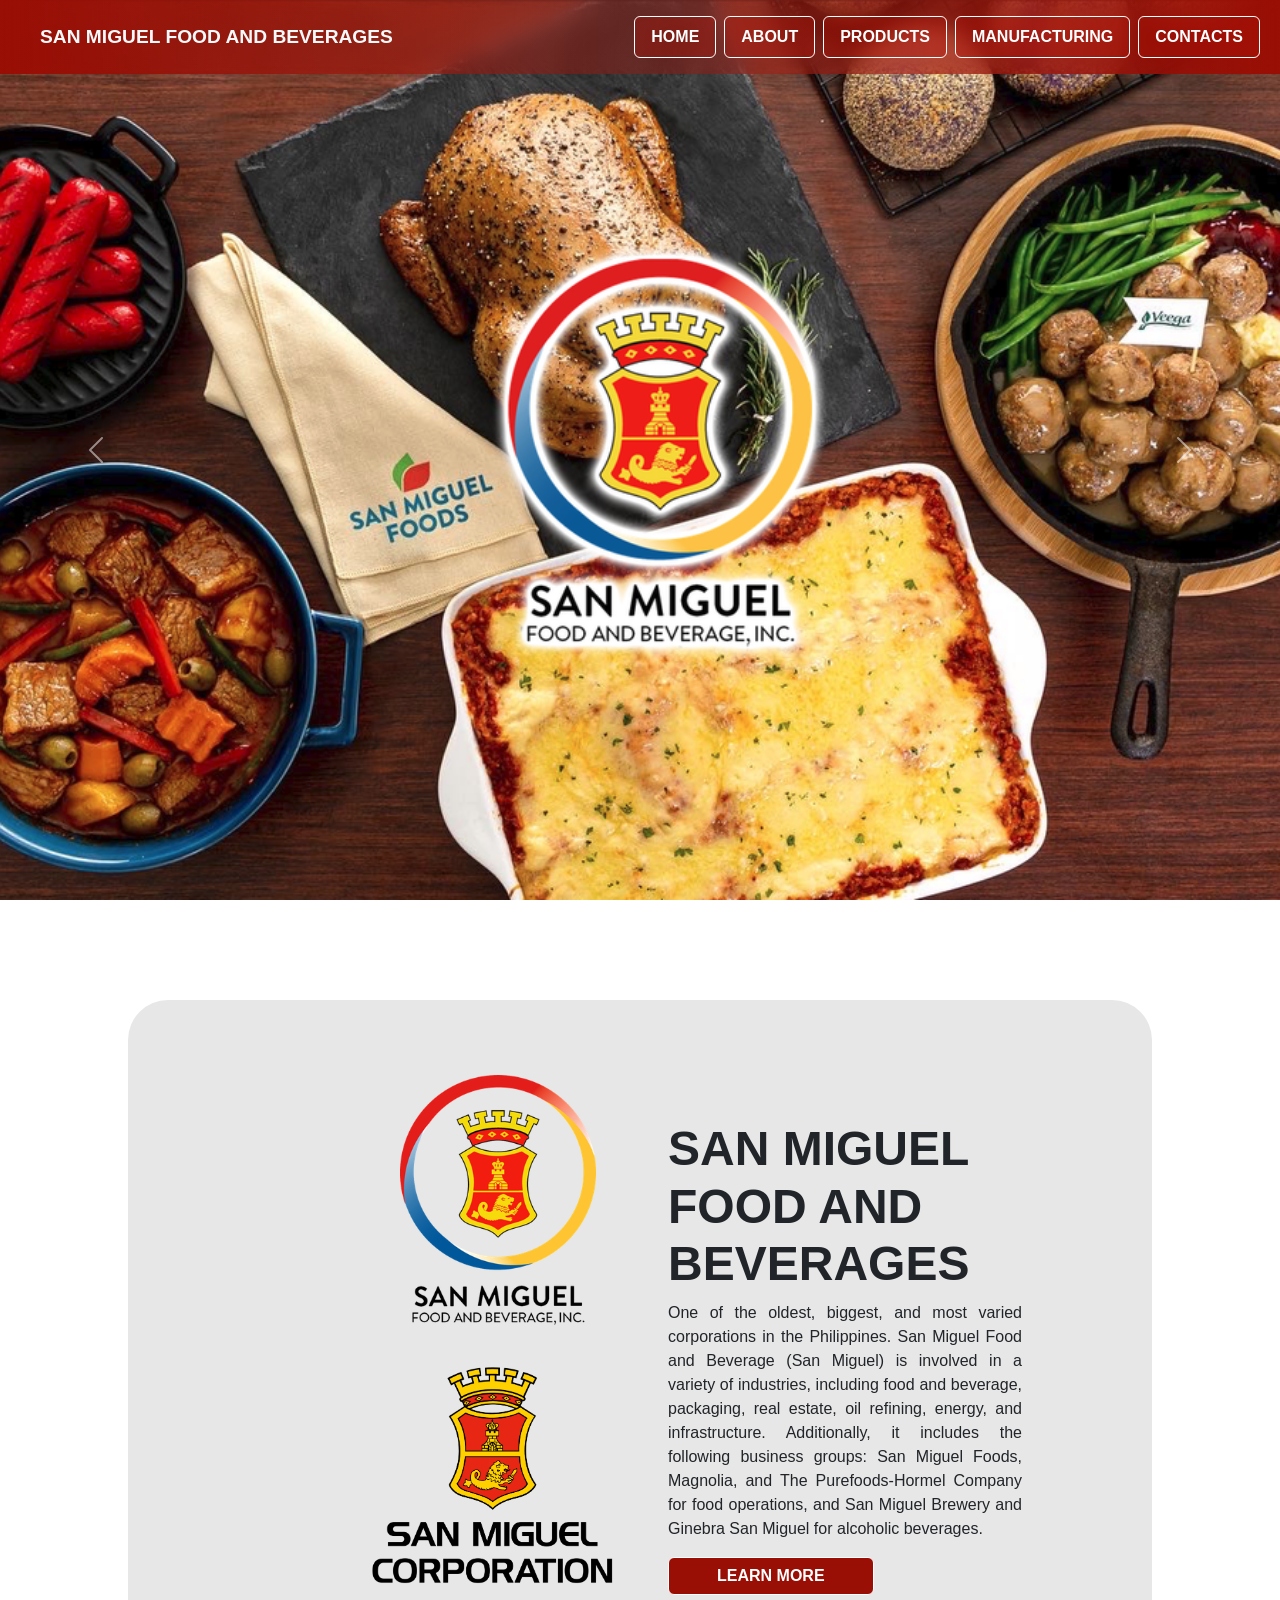
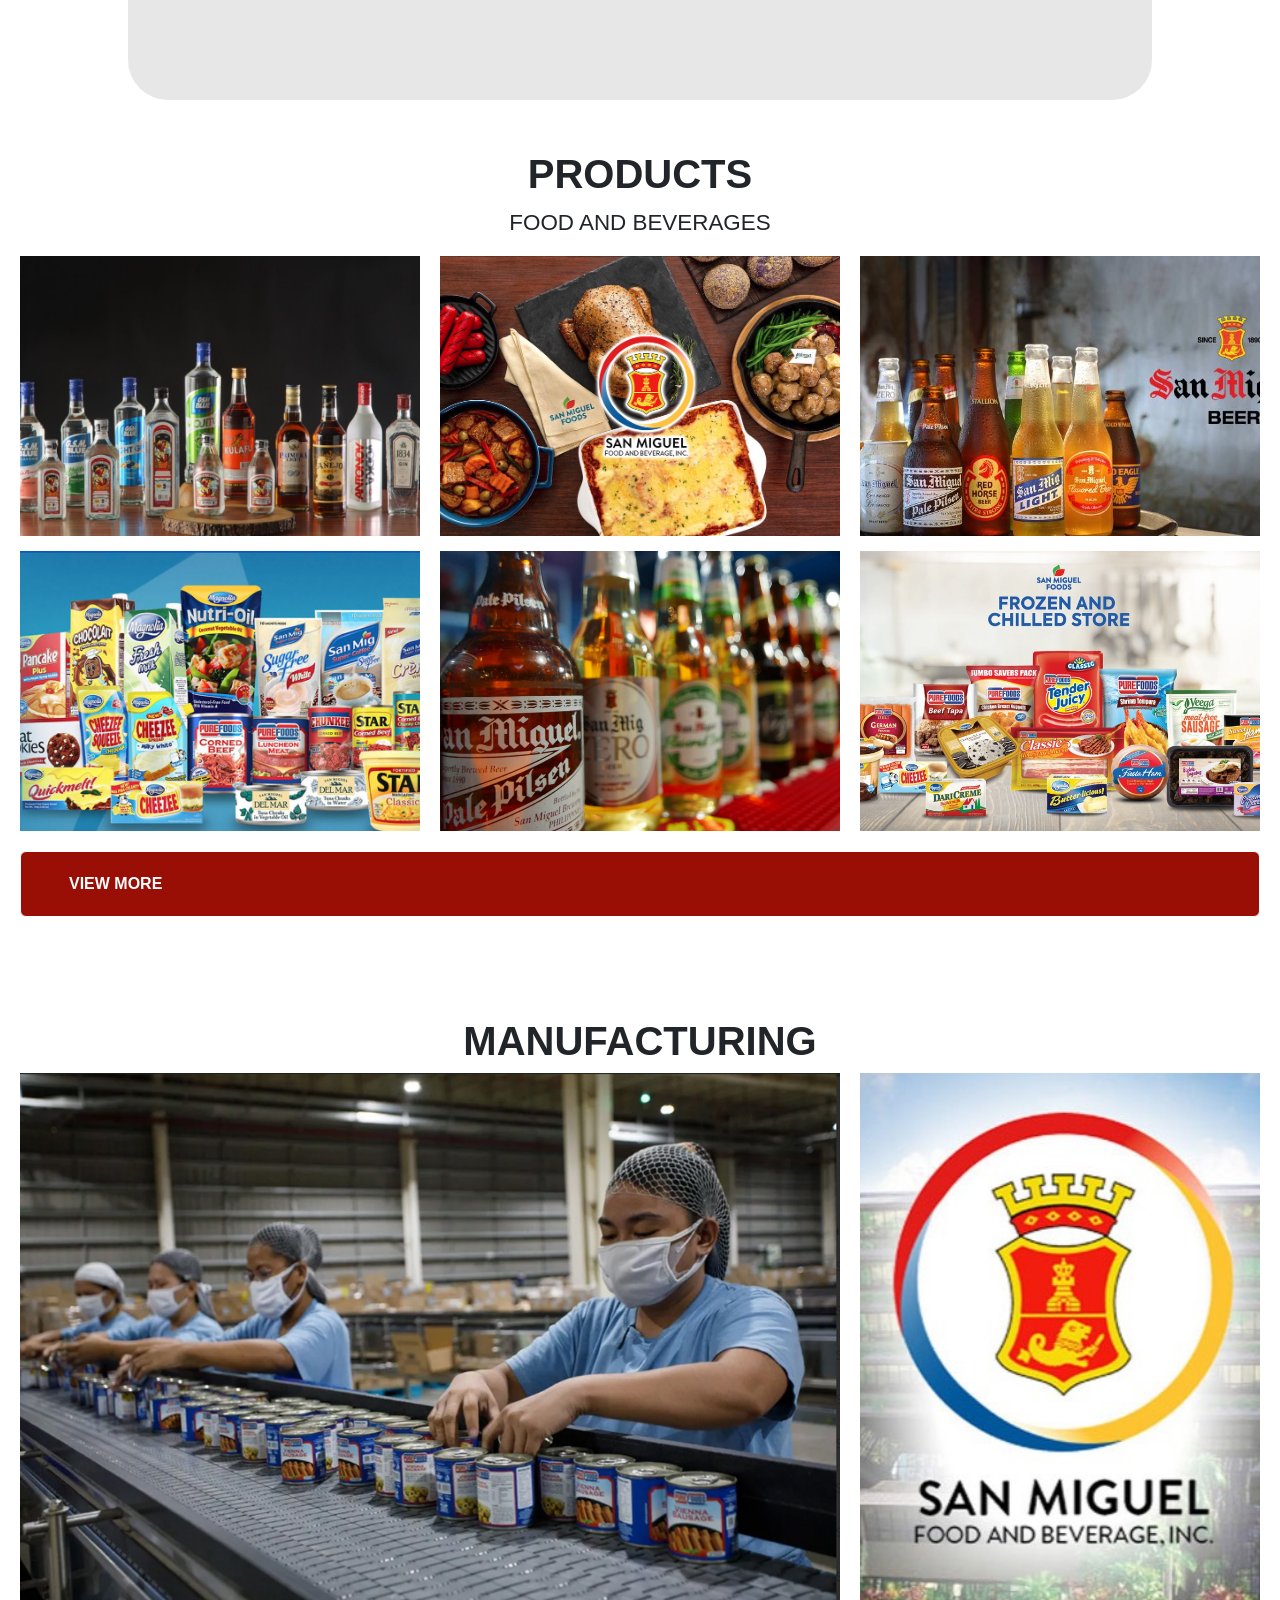
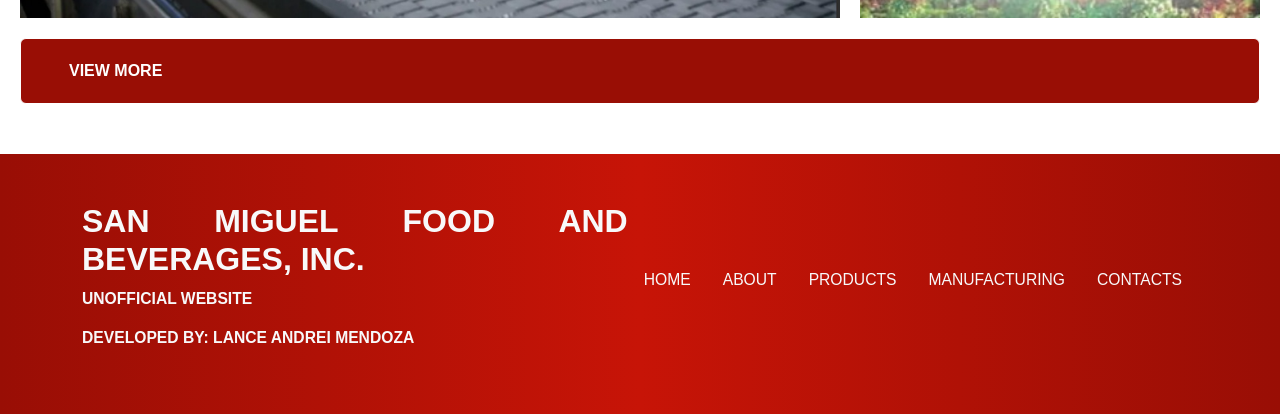
<file: index.html>
<!DOCTYPE html>
<head>
    <meta charset="UTF-8">
    <meta name="description" content="San Miguel Food and Beverages, Inc. Website | We offer delicious, superior food and beverage products.">
    <meta name="keywords" content="San Miguel, San Mig, Purefoods, Ginebra, Beer, Food, Beverages">
    <meta name="author" content="Lance Andrei Mendoza">
    <meta name="viewport" content="width=device-width, initial-scale=1.0">
    <link href="https://cdn.jsdelivr.net/npm/bootstrap@5.3.8/dist/css/bootstrap.min.css" rel="stylesheet" integrity="sha384-sRIl4kxILFvY47J16cr9ZwB07vP4J8+LH7qKQnuqkuIAvNWLzeN8tE5YBujZqJLB" crossorigin="anonymous">
    <link href="style.css" rel="stylesheet">
    <title>San Miguel Food and Beverages, Inc.</title>
</head>
<body>
    <header>
            <nav class="navbar navbar-dark p-3 fixed-top w-100">
                 <div class="container-fluid d-flex align-items-center justify-content-between"></div>

                <h1 class="mb-0 ms-sm-1 ms-md-4 fw-bolder text-light">SAN MIGUEL FOOD AND BEVERAGES</h1>
        
        <!-- THIS DROPDOWN MENU FOR NAVBAR IS HIDDEN IN DESKTOP MODE-->
        <div class="d-block d-lg-none dropdown me-sm-1 me-md-5">
        <button class="btn btn-secondary dropdown-toggle py-1 px-3 fs-6 fw-bolder" type="button" data-bs-toggle="dropdown">
            MENU
        </button>

        <ul class="dropdown-menu dropdown-menu-end"> <!-- THIS IS FOR MOBILE AND TABLET ONLY-->
            <li><a class="dropdown-item p-3 fw-bolder" href="index.html">HOME</a></li>
            <li><a class="dropdown-item p-3 fw-bolder" href="About.html">ABOUT</a></li>
            <li><a class="dropdown-item p-3 fw-bolder" href="Products.html">PRODUCTS</a></li>
            <li><a class="dropdown-item p-3 fw-bolder" href="Manufacturing.html">MANUFACTURING</a></li>
            <li><a class="dropdown-item p-3 fw-bolder" href="Contacts.html">CONTACTS</a></li>
        </ul>
            </div>  
            <div class="d-none d-lg-flex"> <!-- THIS IS FOR DESKTOP ONLY-->
                <a class="btn btn-secondary mx-1 py-2 px-3 fs-6 fw-bolder" href="index.html">HOME</a>
                <a class="btn btn-secondary mx-1 py-2 px-3 fs-6 fw-bolder" href="About.html">ABOUT</a>
                <a class="btn btn-secondary mx-1 py-2 px-3 fs-6 fw-bolder" href="Products.html">PRODUCTS</a>
                <a class="btn btn-secondary mx-1 py-2 px-3 fs-6 fw-bolder" href="Manufacturing.html">MANUFACTURING</a>
                <a class="btn btn-secondary mx-1 py-2 px-3 fs-6 fw-bolder" href="Contacts.html">CONTACTS</a>
    </div>
        </div>
        </nav>
    </header>

    <main>
        <!-- ADVERISEMENT IMAGE-->
        <section class="Advert"> 
                <div id="carouselWithInterval" class="carousel slide" data-bs-ride="carousel">
            <div class="carousel-inner">
                <div class="carousel-item active" data-bs-interval="5000">
                <img src="ADimg01.png" class="d-block w-100" alt="Slide 1">
                </div>
                <div class="carousel-item" data-bs-interval="3000">
                <img src="ADimg02.jpg" class="d-block w-100" alt="Slide 2">
                </div>
                <div class="carousel-item" data-bs-interval="3000">
                <img src="ADimg03.jpg" class="d-block w-100" alt="Slide 3">
                </div>
            </div>
            <a class="carousel-control-prev" href="#carouselWithInterval" role="button" data-bs-slide="prev">
                <span class="carousel-control-prev-icon" aria-hidden="true"></span>
                <span class="visually-hidden">Previous</span>
            </a>
            <a class="carousel-control-next" href="#carouselWithInterval" role="button" data-bs-slide="next">
                <span class="carousel-control-next-icon" aria-hidden="true"></span>
                <span class="visually-hidden">Next</span>
            </a>
            </div>
        </section>

            <!-- SHORT INTRODUCTION-->
            <section class="Introduction">
                <div id="IntroImg">
                    <img src="SanMigFBLogo.png">
                    
                </div>
                <div id="IntroImg2">
                    <img src="SanMigLogo.png">
                </div>
                <div id="IntroDesc">
                    <h1>SAN MIGUEL FOOD AND BEVERAGES</h1>
                    <p>One of the oldest, biggest, and most varied corporations in the Philippines. 
                    San Miguel Food and Beverage (San Miguel) is involved in a variety of industries, 
                    including food and beverage, packaging, real estate, oil refining, energy, and infrastructure. 
                    Additionally, it includes the following business groups: San Miguel Foods, Magnolia, and The Purefoods-Hormel Company 
                    for food operations, and San Miguel Brewery and Ginebra San Miguel for alcoholic beverages.</p>
                    <a id="learnBtn" class="btn btn-dark text-center ps-5 pe-5 fw-bolder" href="About.html">LEARN MORE</a>
                </div>
                
            </section> 
                
                <!-- PRODUCTS IMAGES-->
                <section class="ProdHome">
                    
                    <h1>PRODUCTS</h1>
                    <p>FOOD AND BEVERAGES</p>
                    <div class="ProdHomeImg">
                    <div id="ProdH1"><img src="ProdH1.jpg" class="ScrollReveal" data-bs-toggle="modal" data-bs-target="#ProdH1Modal"></div>
                    <div id="ProdH2"><img src="ProdH2.png" class="ScrollReveal" data-bs-toggle="modal" data-bs-target="#ProdH2Modal"></div>
                    <div id="ProdH3"><img src="ProdH3.jpg" class="ScrollReveal" data-bs-toggle="modal" data-bs-target="#ProdH3Modal"></div>
                    <div id="ProdH4"><img src="ProdH4.jpg" class="ScrollReveal" data-bs-toggle="modal" data-bs-target="#ProdH4Modal"></div>
                    <div id="ProdH5"><img src="ProdH5.jpg" class="ScrollReveal" data-bs-toggle="modal" data-bs-target="#ProdH5Modal"></div>
                    <div id="ProdH6"><img src="ProdH6.jpg" class="ScrollReveal" data-bs-toggle="modal" data-bs-target="#ProdH6Modal"></div>
                    </div>
                        <div id="prodMore">
                            <a id="prodMoreBtn" class="btn btn-dark text-center ps-5 pe-5 fw-bolder ScrollReveal" href="Products.html">VIEW MORE</a>
                        </div>
                    
                    <div class="modal fade" id="ProdH1Modal">
                        <div class="modal-dialog modal-dialog-centered">
                        <div class="modal-content bg-transparent border-0">
                            <img src="ProdH1.jpg" class="img-fluid">
                  
                        </div>
                        </div>
                    </div>
                    
                    <div class="modal fade" id="ProdH2Modal">
                        <div class="modal-dialog modal-dialog-centered">
                        <div class="modal-content bg-transparent border-0">
                                <img src="ProdH2.png" class="img-fluid">
                        </div>
                        </div>
                        </div>
                    </div>

                    <div class="modal fade" id="ProdH3Modal">
                        <div class="modal-dialog modal-dialog-centered">
                        <div class="modal-content bg-transparent border-0">
                                <img src="ProdH3.jpg" class="img-fluid">
                        </div>
                        </div>
                        </div>
                    </div>

                    <div class="modal fade" id="ProdH3Modal">
                        <div class="modal-dialog modal-dialog-centered">
                        <div class="modal-content bg-transparent border-0">
                                <img src="ProdH3.jpg" class="img-fluid">
                        </div>
                        </div>
                        </div>
                    </div>

                    <div class="modal fade" id="ProdH4Modal">
                        <div class="modal-dialog modal-dialog-centered">
                        <div class="modal-content bg-transparent border-0">
                                <img src="ProdH4.jpg" class="img-fluid">
                        </div>
                        </div>
                        </div>
                    </div>

                    <div class="modal fade" id="ProdH5Modal">
                        <div class="modal-dialog modal-dialog-centered">
                        <div class="modal-content bg-transparent border-0">
                                <img src="ProdH5.jpg" class="img-fluid">
                        </div>
                        </div>
                        </div>
                    </div>

                    <div class="modal fade" id="ProdH6Modal">
                        <div class="modal-dialog modal-dialog-centered">
                        <div class="modal-content bg-transparent border-0">
                                <img src="ProdH6.jpg" class="img-fluid">
                        </div>
                        </div>
                        </div>
                    </div>
                    
                </section> 

                    <!-- MANUFACTURING IMAGES-->
                    <section class="ManuHome"> 
                    
                    <h1>MANUFACTURING</h1>
                    <div class="ManuHomeImg">
                    <div id="ManuH1"><img src="ManuH1.jpg" class="ScrollReveal" data-bs-toggle="modal" data-bs-target="#ManuH1Modal"></div>
                    <div id="ManuH2"><img src="ManuH2.jpg" class="ScrollReveal" data-bs-toggle="modal" data-bs-target="#ManuH2Modal"></div>
                    
                    </div>
                        <div id="ManuMore">
                            <a id="ManuMoreBtn" class="btn btn-dark text-center ps-5 pe-5 fw-bolder ScrollReveal" href="Manufacturing.html">VIEW MORE</a>
                        </div>

                    <div class="modal fade" id="ManuH1Modal">
                        <div class="modal-dialog modal-dialog-centered">
                        <div class="modal-content bg-transparent border-0">
                                <img src="ManuH1.jpg" class="img-fluid">
                        </div>
                        </div>
                        </div>
                    </div>

                        <div class="modal fade" id="ManuH2Modal">
                            <div class="modal-dialog modal-dialog-centered">
                            <div class="modal-content bg-transparent border-0">
                                    <img src="ManuH2.jpg" class="img-fluid">
                            </div>
                            </div>
                            </div>
                        </div>
                    </section>
    </main>

    <footer class="text-light p-3 p-lg-5">
        <div class="container d-flex justify-content-between align-items-center">
            <div class="mb-3 mb-md-0">
            <h2 class="fw-bolder">SAN MIGUEL FOOD AND BEVERAGES, INC.</h2>
            <p class="fw-bolder">UNOFFICIAL WEBSITE</p>
            <p class="fw-bolder">DEVELOPED BY: LANCE ANDREI MENDOZA</p>
            </div>
        <ul class="list-unstyled d-flex mb-0 list-unstyled d-flex flex-column flex-lg-row mb-0 align-items-end">
            <li class="ms-3 mb-2 me-md-3"><a class="text-light text-decoration-none" href="index.html">HOME</a></li>
            <li class="ms-3 mb-2 me-md-3"><a class="text-light text-decoration-none" href="About.html">ABOUT</a></li>
            <li class="ms-3 mb-2 me-md-3"><a class="text-light text-decoration-none" href="Products.html">PRODUCTS</a></li>
            <li class="ms-3 mb-2 me-md-3"><a class="text-light text-decoration-none" href="Manufacturing.html">MANUFACTURING</a></li>
            <li class="ms-3 mb-2 me-md-3"><a class="text-light text-decoration-none" href="Contacts.html">CONTACTS</a></li>
        </ul>

        </div>
    </footer>

    <script src="https://cdn.jsdelivr.net/npm/bootstrap@5.3.8/dist/js/bootstrap.bundle.min.js" integrity="sha384-FKyoEForCGlyvwx9Hj09JcYn3nv7wiPVlz7YYwJrWVcXK/BmnVDxM+D2scQbITxI" crossorigin="anonymous"></script>
</body>
</html>
</file>
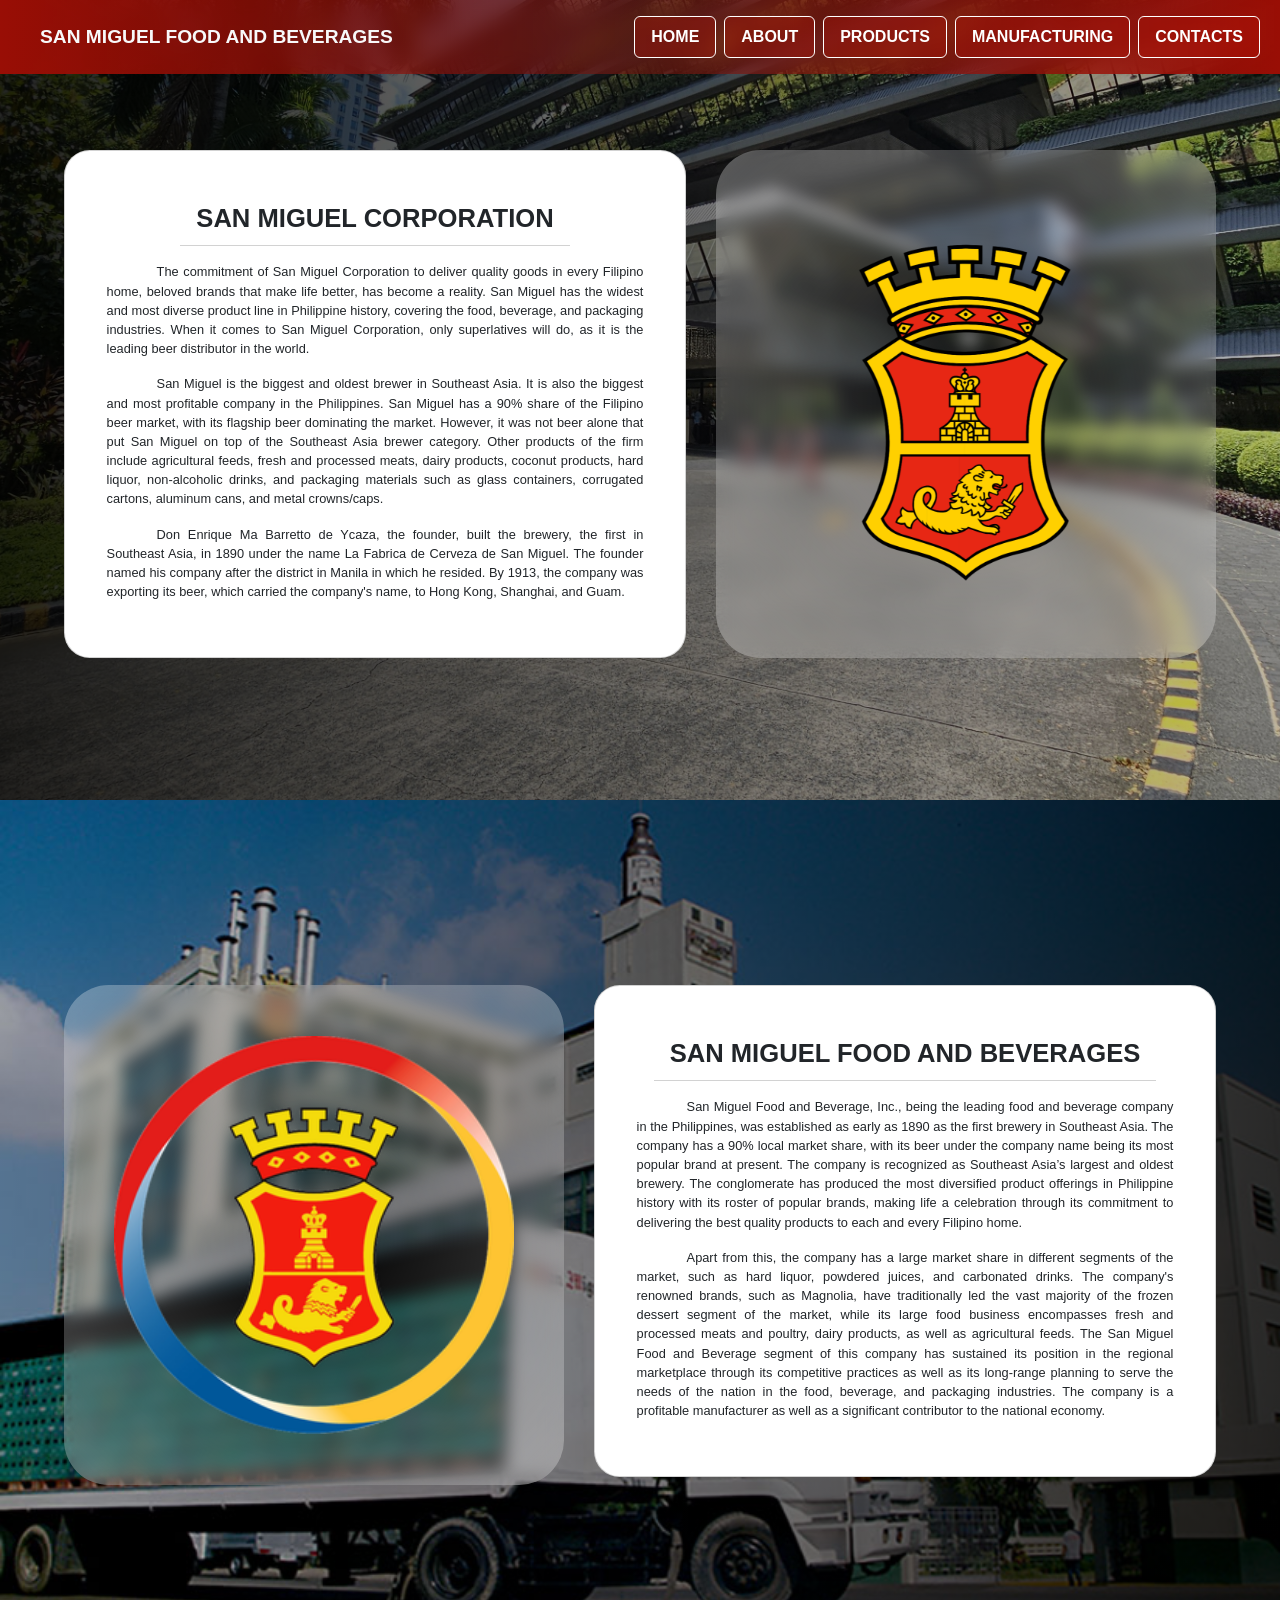
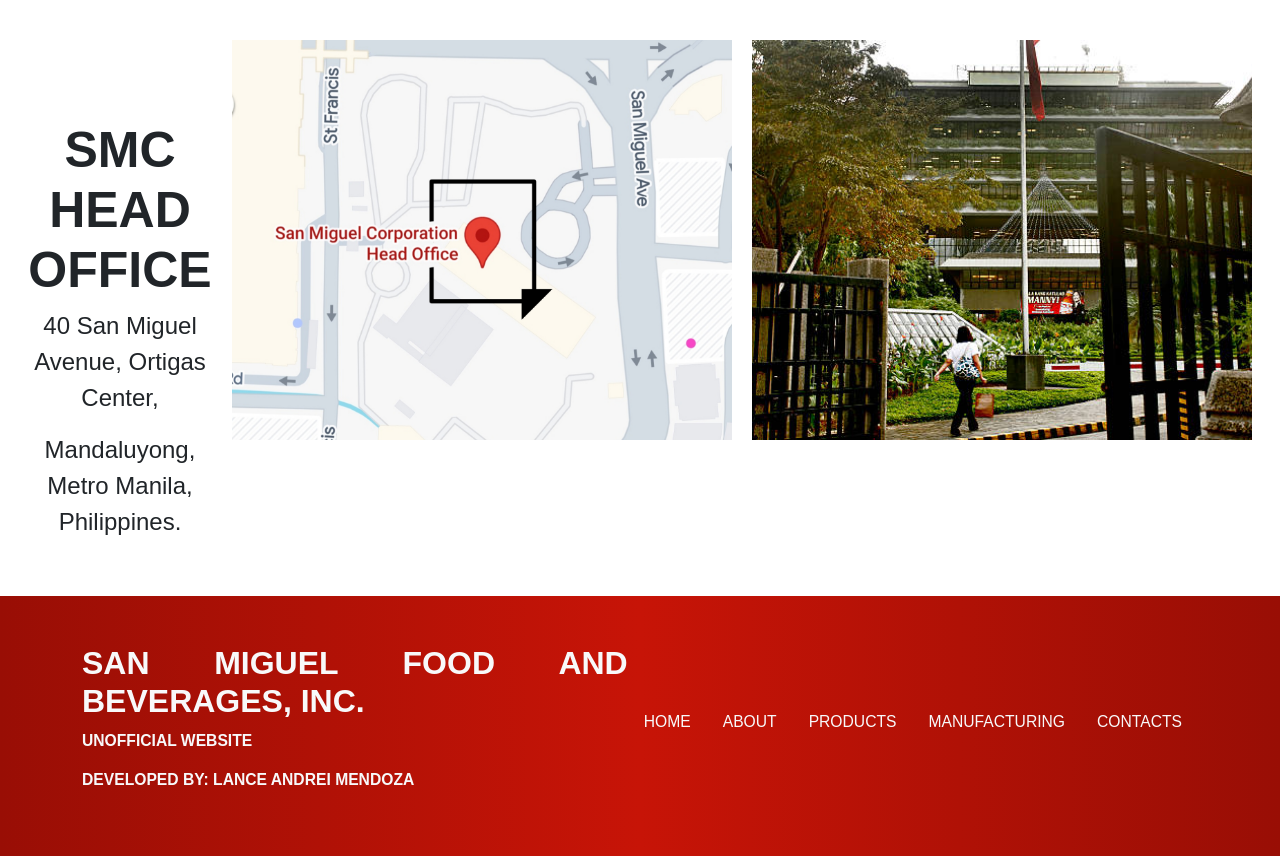
<file: About.html>
<!DOCTYPE html>
<head>
    <meta charset="UTF-8">
    <meta name="description" content="San Miguel Food and Beverages, Inc. Website | We offer delicious, superior food and beverage products.">
    <meta name="keywords" content="San Miguel, San Mig, Purefoods, Ginebra, Beer, Food, Beverages">
    <meta name="author" content="Lance Andrei Mendoza">
    <meta name="viewport" content="width=device-width, initial-scale=1.0">
    <link href="https://cdn.jsdelivr.net/npm/bootstrap@5.3.8/dist/css/bootstrap.min.css" rel="stylesheet" integrity="sha384-sRIl4kxILFvY47J16cr9ZwB07vP4J8+LH7qKQnuqkuIAvNWLzeN8tE5YBujZqJLB" crossorigin="anonymous">
    <link href="style.css" rel="stylesheet">
    <link href="styleAbt.css" rel="stylesheet">
    <title>SMFB | ABOUT</title>
</head>
<body>
      <header>
            <nav class="navbar navbar-dark p-3 fixed-top w-100">
                 <div class="container-fluid d-flex align-items-center justify-content-between"></div>

                <h1 class="mb-0 ms-sm-1 ms-md-4 fw-bolder text-light">SAN MIGUEL FOOD AND BEVERAGES</h1>
        
        <!-- THIS DROPDOWN MENU FOR NAVBAR IS HIDDEN IN DESKTOP MODE-->
        <div class="d-block d-lg-none dropdown me-sm-1 me-md-5">
        <button class="btn btn-secondary dropdown-toggle py-1 px-3 fs-6 fw-bolder" type="button" data-bs-toggle="dropdown">
            MENU
        </button>

        <ul class="dropdown-menu dropdown-menu-end"> <!-- THIS IS FOR MOBILE AND TABLET ONLY-->
            <li><a class="dropdown-item p-3 fw-bolder" href="index.html">HOME</a></li>
            <li><a class="dropdown-item p-3 fw-bolder" href="About.html">ABOUT</a></li>
            <li><a class="dropdown-item p-3 fw-bolder" href="Products.html">PRODUCTS</a></li>
            <li><a class="dropdown-item p-3 fw-bolder" href="Manufacturing.html">MANUFACTURING</a></li>
            <li><a class="dropdown-item p-3 fw-bolder" href="Contacts.html">CONTACTS</a></li>
        </ul>
            </div>  
            <div class="d-none d-lg-flex"> <!-- THIS IS FOR DESKTOP ONLY-->
                <a class="btn btn-secondary mx-1 py-2 px-3 fs-6 fw-bolder" href="index.html">HOME</a>
                <a class="btn btn-secondary mx-1 py-2 px-3 fs-6 fw-bolder" href="About.html">ABOUT</a>
                <a class="btn btn-secondary mx-1 py-2 px-3 fs-6 fw-bolder" href="Products.html">PRODUCTS</a>
                <a class="btn btn-secondary mx-1 py-2 px-3 fs-6 fw-bolder" href="Manufacturing.html">MANUFACTURING</a>
                <a class="btn btn-secondary mx-1 py-2 px-3 fs-6 fw-bolder" href="Contacts.html">CONTACTS</a>
    </div>
        </div>
        </nav>
    </header>

    <main>

        <!-- SM ABOUT US-->
        <section class="SMAbout"> 
            <div class="SMCon">
            <div class="SMLogo">
                <img src="SanMigLogoV2.png">
            </div>
            <div class="SMDesc">
                <div class="card">
                    <div class="card-header">
                        SAN MIGUEL CORPORATION
                    </div>
                    <div class="card-body">
                        <p class="card-text">
                            The commitment of San Miguel Corporation to deliver quality goods in every Filipino home, beloved brands that make life better, has become a reality.
                            San Miguel has the widest and most diverse product line in Philippine history, covering the food, beverage, and packaging industries. 
                            When it comes to San Miguel Corporation, only superlatives will do, as it is the leading beer distributor in the world. 
                        </p>
                        <p class="card-text">
                            San Miguel is the biggest and oldest brewer in Southeast Asia. It is also the biggest and most profitable company in the Philippines. 
                            San Miguel has a 90% share of the Filipino beer market, with its flagship beer dominating the market. However, it was not beer alone that put San Miguel on top of the Southeast Asia brewer category. 
                            Other products of the firm include agricultural feeds, fresh and processed meats, dairy products, coconut products, hard liquor, non-alcoholic drinks, and packaging materials such as glass containers, corrugated cartons, aluminum cans, and metal crowns/caps. 
                        </p>
                        <p class="card-text">   
                            Don Enrique Ma Barretto de Ycaza, the founder, built the brewery, the first in Southeast Asia, in 1890 under the name La Fabrica de Cerveza de San Miguel. 
                            The founder named his company after the district in Manila in which he resided. By 1913, the company was exporting its beer, 
                            which carried the company's name, to Hong Kong, Shanghai, and Guam.
                        </p>
                    </div>
                </div>
            </div>
        </section>
            
        <!--SMFB ABOUT US-->
        <section class="SMFBAbout"> 
            <div class="SMFBCon">
                <div class="SMFBLogo">
                <img src="SanMigFBV2.png">
            </div>
            <div class="SMFBDesc">
                <div class="card">
                    <div class="card-header">
                        SAN MIGUEL FOOD AND BEVERAGES
                    </div>
                    <div class="card-body">
                        <p class="card-text">
                            San Miguel Food and Beverage, Inc., being the leading food and beverage company in the Philippines, was established as early as 1890 as the first brewery in Southeast Asia. The company has a 90% local market share, 
                            with its beer under the company name being its most popular brand at present. The company is recognized as Southeast Asia’s largest and oldest brewery. 
                            The conglomerate has produced the most diversified product offerings in Philippine history with its roster of popular brands, 
                            making life a celebration through its commitment to delivering the best quality products to each and every Filipino home.
                        </p>
                        <p class="card-text">
                            Apart from this, the company has a large market share in different segments of the market, such as hard liquor, powdered juices, and carbonated drinks. 
                            The company's renowned brands, such as Magnolia, have traditionally led the vast majority of the frozen dessert segment of the market, 
                            while its large food business encompasses fresh and processed meats and poultry, dairy products, as well as agricultural feeds. 
                            The San Miguel Food and Beverage segment of this company has sustained its position in the regional marketplace through its competitive practices as well as its long-range planning to serve the needs of the nation in the food, beverage, and packaging industries. 
                            The company is a profitable manufacturer as well as a significant contributor to the national economy.

                        </p>
                        
                    </div>
            </div>
        </div>
        </section>
        <!-- OFFICE LOCATION-->
        <section class="Office ScrollReveal"> 
            <div class="OfficeDesc">
            <h1>SMC HEAD OFFICE</h1>
                <p>40 San Miguel Avenue, Ortigas Center,</p> 
                <p>Mandaluyong, Metro Manila, Philippines.</p>
            </div>
            <div class="OfficeMap">
                <img src="OfficeMap.jpg" class="d-none d-lg-block" usemap="#OfficeMappingDesk" alt="Office Map">
                <img src="OfficeMap.jpg" class="d-block d-lg-none"usemap="#OfficeMappingMobile" alt="Office Map">

                <map name = "OfficeMappingDesk">
                    <area shape="rect" coords="197,151,304,251" alt="Main Office" 
                    href="https://maps.app.goo.gl/DWHHuwukPR38Y1dN6" target="_blank">
                </map>

                 <map name = "OfficeMappingMobile">
                    <area shape="rect" coords="138,76,213,126" alt="Main Office" 
                    href="https://maps.app.goo.gl/DWHHuwukPR38Y1dN6" target="_blank">
                </map>
            </div>
            <div class="OfficePic">
                <img src="OfficePic.jpg">
            </div>

        </section>
    </main>

    <footer class="text-light p-3 p-lg-5">
        <div class="container d-flex justify-content-between align-items-center">
            <div class="mb-3 mb-md-0">
            <h2 class="fw-bolder">SAN MIGUEL FOOD AND BEVERAGES, INC.</h2>
            <p class="fw-bolder">UNOFFICIAL WEBSITE</p>
            <p class="fw-bolder">DEVELOPED BY: LANCE ANDREI MENDOZA</p>
            </div>
        <ul class="list-unstyled d-flex mb-0 list-unstyled d-flex flex-column flex-lg-row mb-0 align-items-end">
            <li class="ms-3 mb-2 me-md-3"><a class="text-light text-decoration-none" href="index.html">HOME</a></li>
            <li class="ms-3 mb-2 me-md-3"><a class="text-light text-decoration-none" href="About.html">ABOUT</a></li>
            <li class="ms-3 mb-2 me-md-3"><a class="text-light text-decoration-none" href="Products.html">PRODUCTS</a></li>
            <li class="ms-3 mb-2 me-md-3"><a class="text-light text-decoration-none" href="Manufacturing.html">MANUFACTURING</a></li>
            <li class="ms-3 mb-2 me-md-3"><a class="text-light text-decoration-none" href="Contacts.html">CONTACTS</a></li>
        </ul>

        </div>
    </footer>

    <script src="https://cdn.jsdelivr.net/npm/bootstrap@5.3.8/dist/js/bootstrap.bundle.min.js" integrity="sha384-FKyoEForCGlyvwx9Hj09JcYn3nv7wiPVlz7YYwJrWVcXK/BmnVDxM+D2scQbITxI" crossorigin="anonymous"></script>
</body>
</html>
</file>
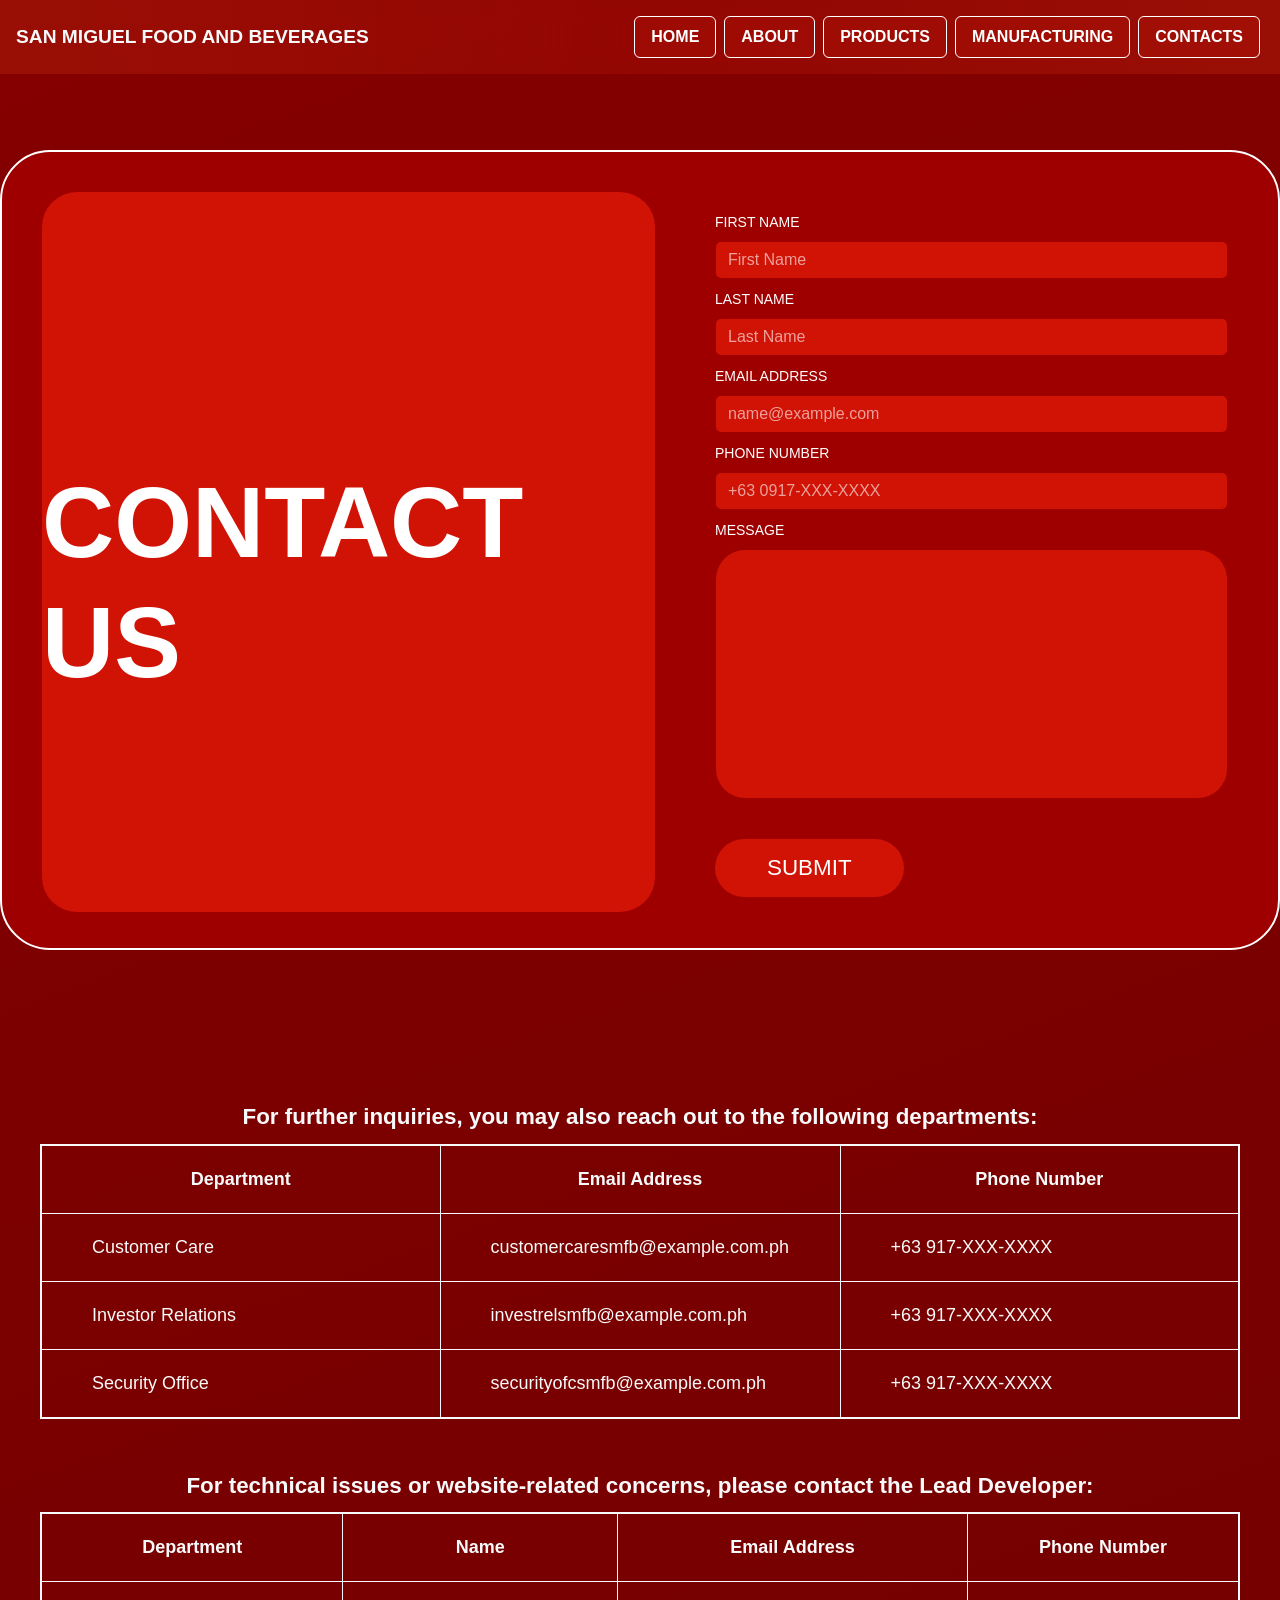
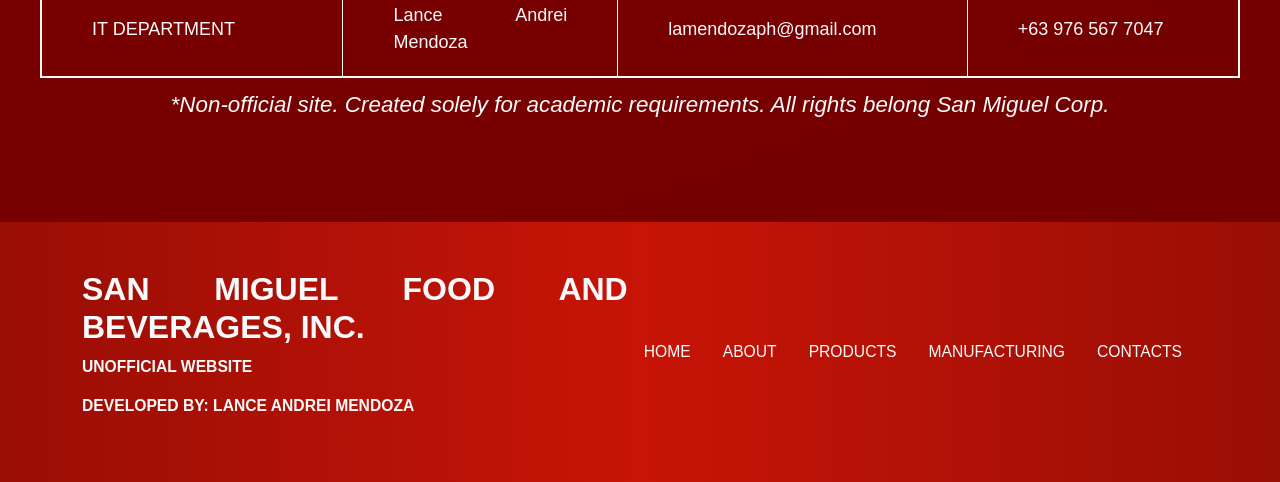
<file: Contacts.html>
<!DOCTYPE html>
<head>
    <meta charset="UTF-8">
    <meta name="description" content="San Miguel Food and Beverages, Inc. Website | We offer delicious, superior food and beverage products.">
    <meta name="keywords" content="San Miguel, San Mig, Purefoods, Ginebra, Beer, Food, Beverages">
    <meta name="author" content="Lance Andrei Mendoza">
    <meta name="viewport" content="width=device-width, initial-scale=1.0">
    <link href="https://cdn.jsdelivr.net/npm/bootstrap@5.3.8/dist/css/bootstrap.min.css" rel="stylesheet" integrity="sha384-sRIl4kxILFvY47J16cr9ZwB07vP4J8+LH7qKQnuqkuIAvNWLzeN8tE5YBujZqJLB" crossorigin="anonymous">
    <link href="style.css" rel="stylesheet">
    <link href="StyleContact.css" rel="stylesheet">
    <title>San Miguel Food and Beverages, Inc.</title>
</head>
<body>
    <header>
            <nav class="navbar navbar-dark p-3 fixed-top w-100">
                 <div class="container-fluid d-flex justify-content-between text-center text-lg-start flex-grow-1 flex-lg-grow-0"></div>

                 <h1 class="mb-0 fw-bolder text-light">SAN MIGUEL FOOD AND BEVERAGES</h1>
        
        <!-- THIS DROPDOWN MENU FOR NAVBAR IS HIDDEN IN DESKTOP MODE-->
        <div class="d-block dropdown d-lg-none">
        <button class="btn btn-secondary dropdown-toggle py-1 px-3 fs-6 fw-bolder" type="button" data-bs-toggle="dropdown">
            MENU
        </button>

        <ul class="dropdown-menu dropdown-menu-end"> <!-- THIS IS FOR MOBILE AND TABLET ONLY-->
            <li><a class="dropdown-item p-3 fw-bolder " href="index.html">HOME</a></li>
            <li><a class="dropdown-item p-3 fw-bolder" href="About.html">ABOUT</a></li>
            <li><a class="dropdown-item p-3 fw-bolder" href="Products.html">PRODUCTS</a></li>
            <li><a class="dropdown-item p-3 fw-bolder" href="Manufacturing.html">MANUFACTURING</a></li>
            <li><a class="dropdown-item p-3 fw-bolder" href="Contacts.html">CONTACTS</a></li>
        </ul>
            </div>  
            <div class="d-none d-lg-flex"> <!-- THIS IS FOR DESKTOP ONLY-->
                <a class="btn btn-secondary mx-1 py-2 px-3 fs-6 fw-bolder" href="index.html">HOME</a>
                <a class="btn btn-secondary mx-1 py-2 px-3 fs-6 fw-bolder" href="About.html">ABOUT</a>
                <a class="btn btn-secondary mx-1 py-2 px-3 fs-6 fw-bolder" href="Products.html">PRODUCTS</a>
                <a class="btn btn-secondary mx-1 py-2 px-3 fs-6 fw-bolder" href="Manufacturing.html">MANUFACTURING</a>
                <a class="btn btn-secondary mx-1 py-2 px-3 fs-6 fw-bolder" href="Contacts.html">CONTACTS</a>
    </div>
        </div>
        </nav>
    </header>

    <main>
        <!-- SHORT INTRODUCTION-->
        <section class="Contact"> 
            <div id="ContactUs"><h1><b>CONTACT US</b></h1></div>
            <div class="MessageForm">
                <label for="firstName" class="form-label">FIRST NAME</label>
                <input type="text" class="form-control" id="firstName" placeholder="First Name">
                <label for="lastName" class="form-label">LAST NAME</label>
                <input type="text" class="form-control" id="lastName" placeholder="Last Name">
                <label for="email" class="form-label">EMAIL ADDRESS</label>
                <input type="email" class="form-control" id="email" placeholder="name@example.com">
                <label for="phoneNumber" class="form-label">PHONE NUMBER</label>
                <input type="tel" class="form-control" id="phoneNumber" placeholder="+63 0917-XXX-XXXX">
                <label for="message" class="form-label">MESSAGE</label>
                <textarea class="form-control" class="form-control" id="message"></textarea>
                <button type="submit" form="form1" id="submitMessage">SUBMIT</button>
            </div>
            
        </section>

        <!-- PRODUCTS IMAGES-->
        <section> 
            <div id="inquiries" class="text-light">For further inquiries, you may also reach out to the following departments:</div>
            <div class="text-light">
                <table class="ContactsTable1">
                    <tr>
                        <th>Department</th>
                        <th>Email Address</th>
                        <th>Phone Number</th>
                    </tr>
                    <tr>
                        <td>Customer Care</td>
                        <td>customercaresmfb@example.com.ph</td>
                        <td>+63 917-XXX-XXXX</td>
                    </tr>
                    <tr>
                        <td>Investor Relations</td>
                        <td>investrelsmfb@example.com.ph</td>
                        <td>+63 917-XXX-XXXX</td>
                    </tr>
                    <tr>
                        <td>Security Office</td>
                        <td>securityofcsmfb@example.com.ph</td>
                        <td>+63 917-XXX-XXXX</td>
                    </tr>
                </table>
            </div>
             <div id="inquiries" class="text-light">For technical issues or website-related concerns, please contact the Lead Developer:</div>
                <div class="text-light">
                    <table class="ContactsTable2">
                
                    <tr>
                        <th>Department</th>
                        <th>Name</th>
                        <th>Email Address</th>
                        <th>Phone Number</th>
                    </tr>
                    <tr>
                        <td>IT DEPARTMENT</td>
                        <td>Lance Andrei Mendoza</td>
                        <td>lamendozaph@gmail.com</td>
                        <td>+63 976 567 7047</td>
                    </tr>
                </table>
                <div id="disclaimer">*Non-official site. Created solely for academic requirements. All rights belong San Miguel Corp.</div>
            </div>
        </section>

        <!-- MANUFACTURING IMAGES-->
        <section> 
            
        </section>
    </main>

    <footer class="text-light p-3 p-lg-5">
        <div class="container d-flex justify-content-between align-items-center">
            <div class="mb-3 mb-md-0">
            <h2 class="fw-bolder">SAN MIGUEL FOOD AND BEVERAGES, INC.</h2>
            <p class="fw-bolder">UNOFFICIAL WEBSITE</p>
            <p class="fw-bolder">DEVELOPED BY: LANCE ANDREI MENDOZA</p>
            </div>
        <ul class="list-unstyled d-flex mb-0 list-unstyled d-flex flex-column flex-lg-row mb-0">
            <li class="ms-3 mb-md-0 me-md-3"><a class="text-light text-decoration-none" href="index.html">HOME</a></li>
            <li class="ms-3 mb-md-0 me-md-3"><a class="text-light text-decoration-none" href="About.html">ABOUT</a></li>
            <li class="ms-3 mb-md-0 me-md-3"><a class="text-light text-decoration-none" href="Products.html">PRODUCTS</a></li>
            <li class="ms-3 mb-md-0 me-md-3"><a class="text-light text-decoration-none" href="Manufacturing.html">MANUFACTURING</a></li>
            <li class="ms-3 mb-md-0 me-md-3"><a class="text-light text-decoration-none" href="Contacts.html">CONTACTS</a></li>
        </ul>

        </div>
    </footer>

    <script src="https://cdn.jsdelivr.net/npm/bootstrap@5.3.8/dist/js/bootstrap.bundle.min.js" integrity="sha384-FKyoEForCGlyvwx9Hj09JcYn3nv7wiPVlz7YYwJrWVcXK/BmnVDxM+D2scQbITxI" crossorigin="anonymous"></script>
</body>
</html>
</file>
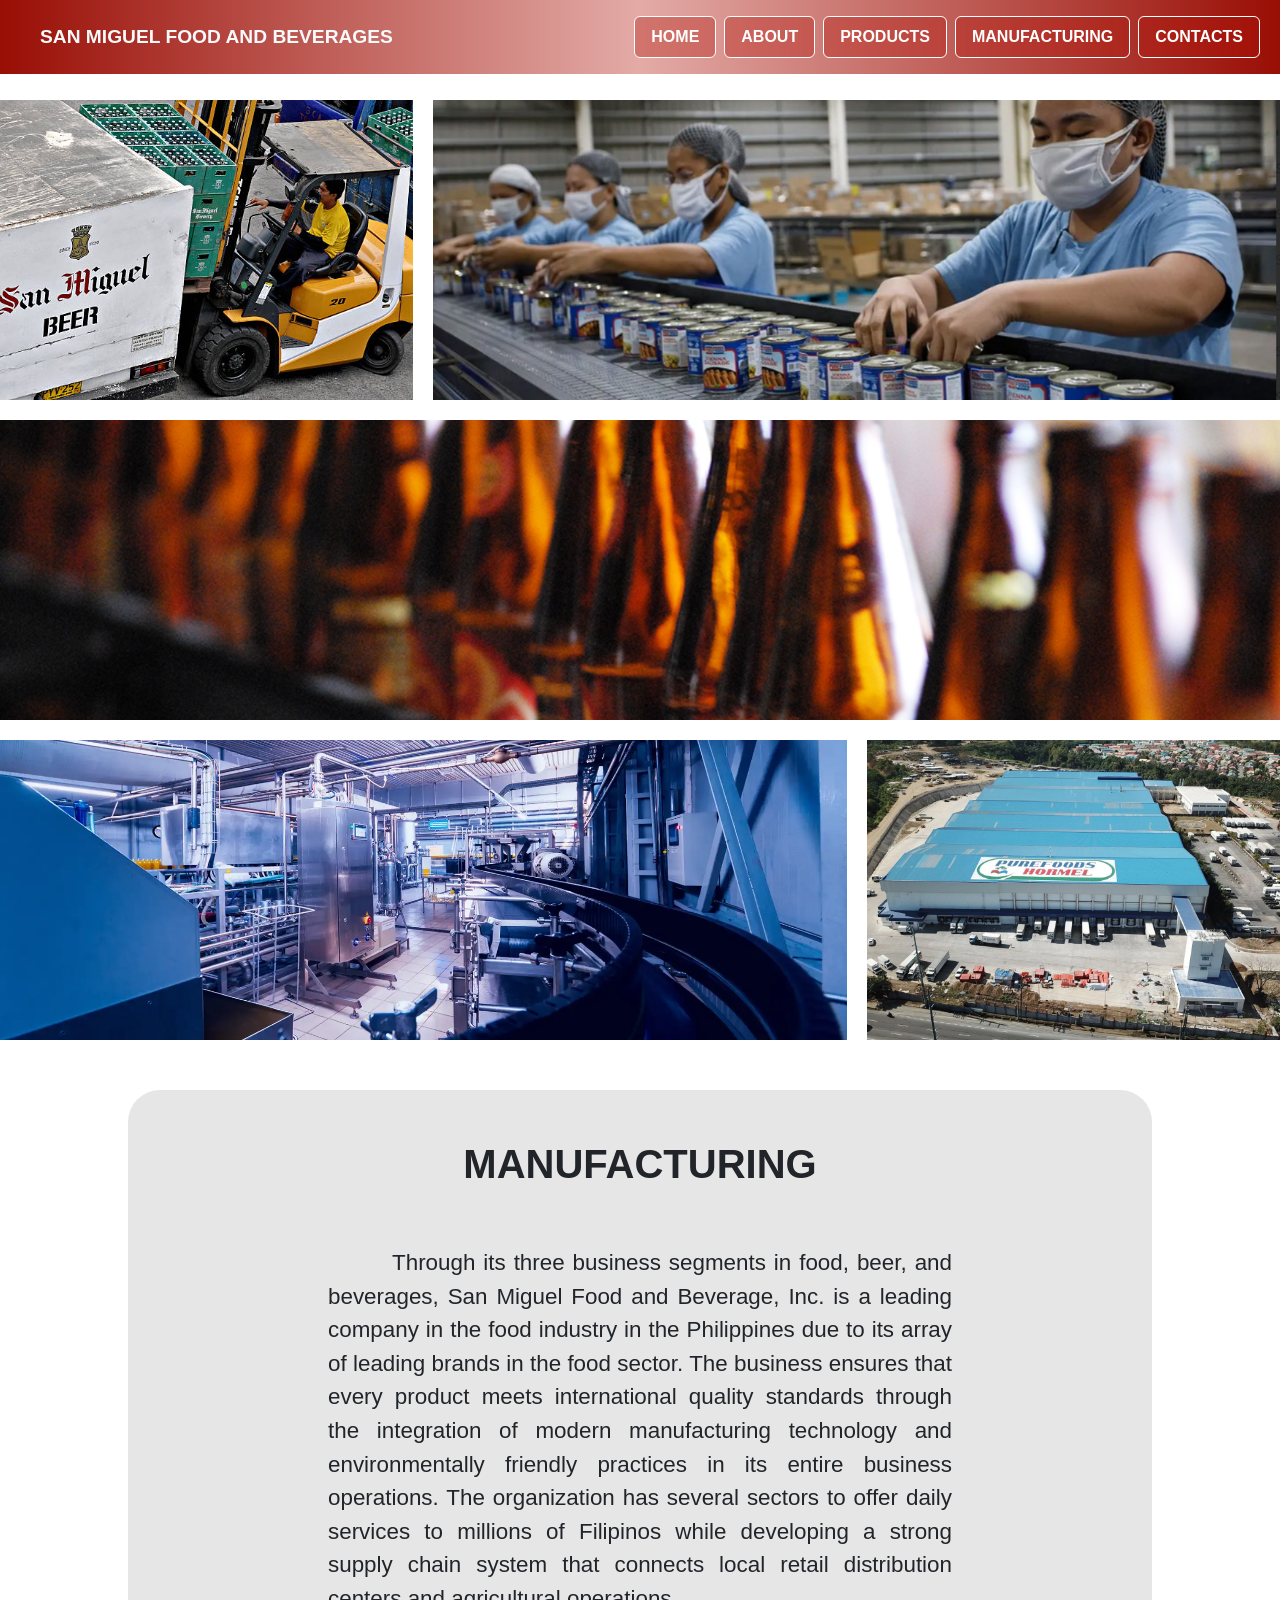
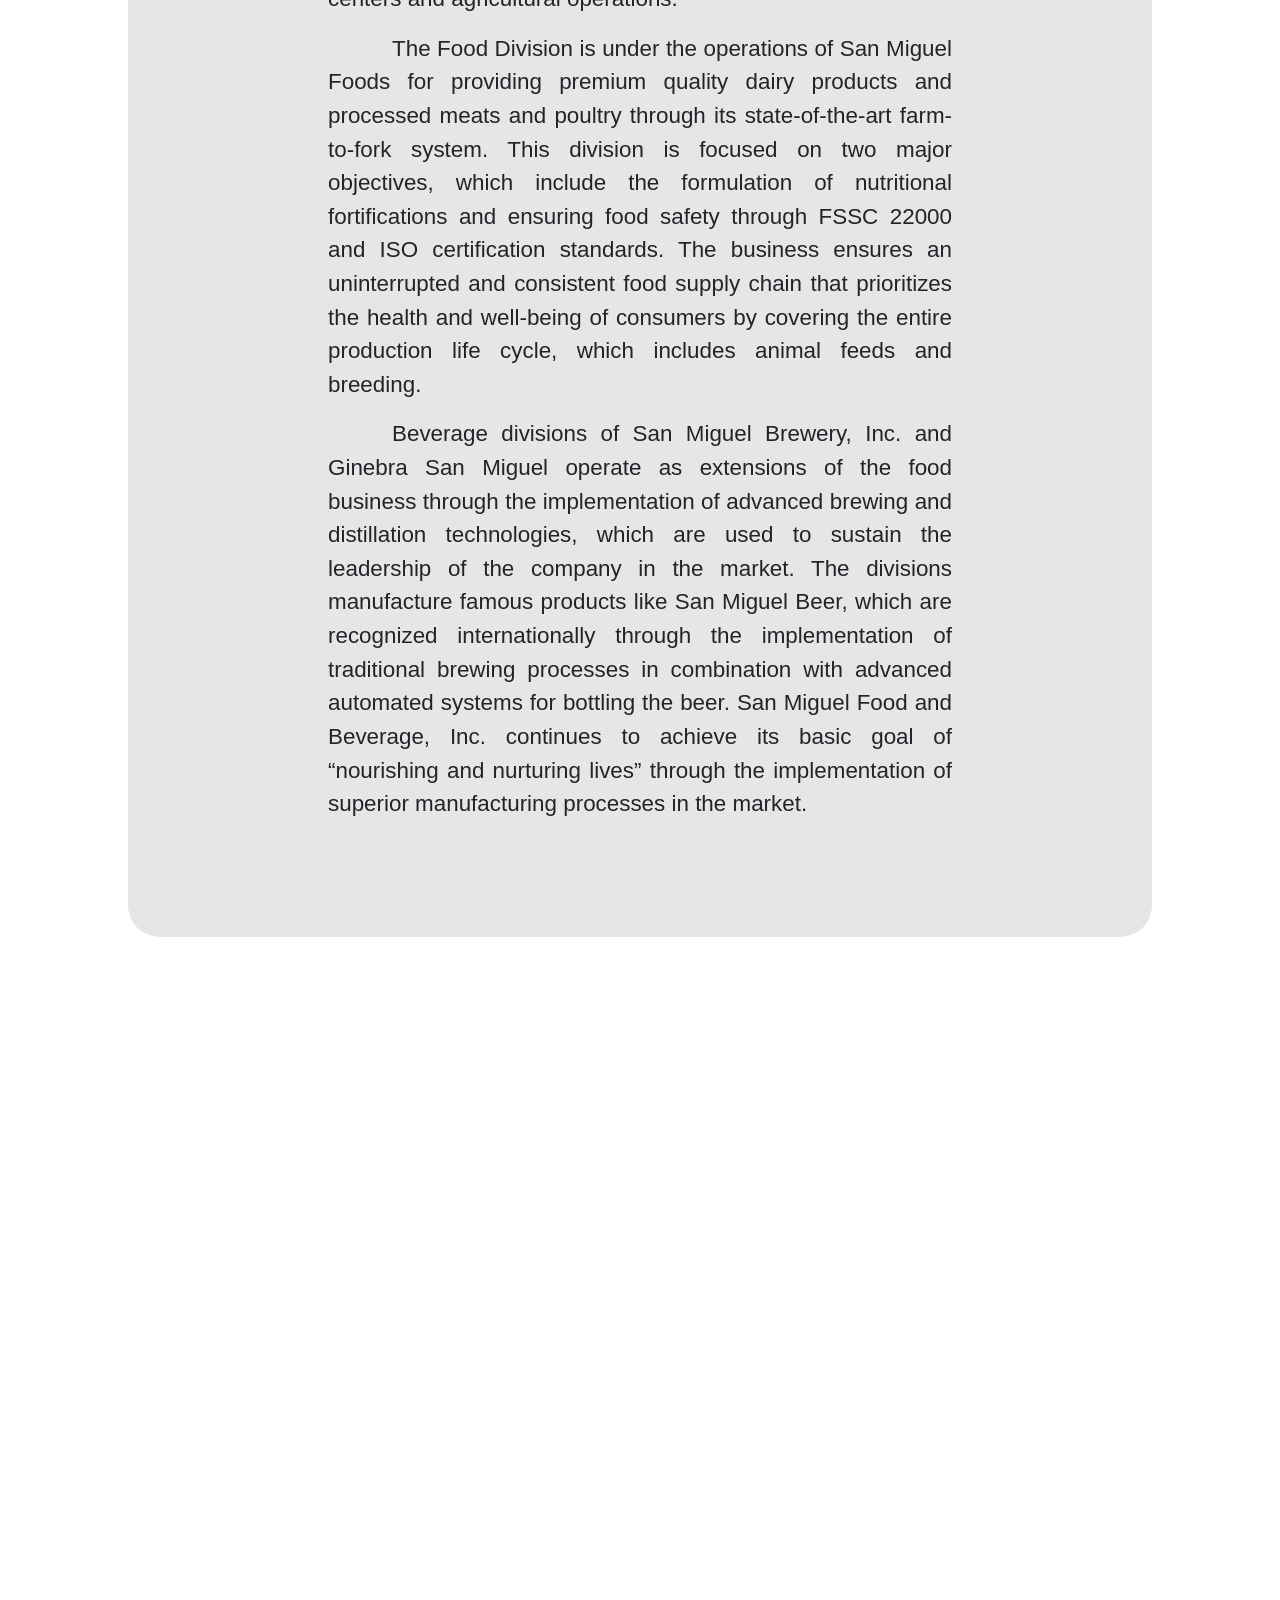
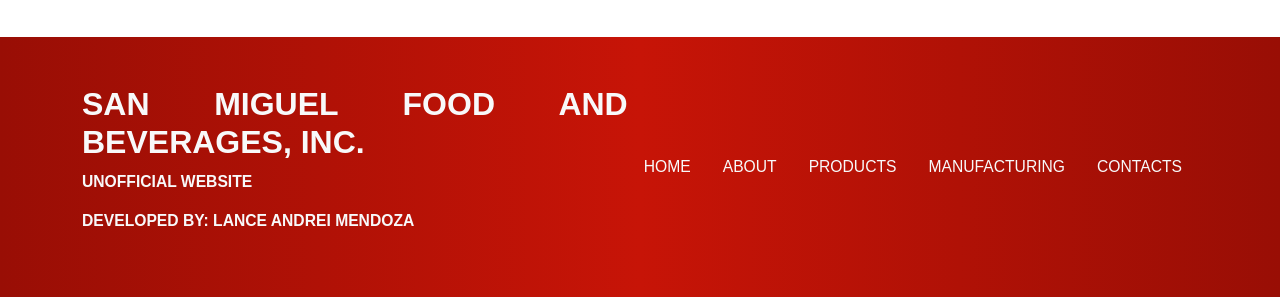
<file: Manufacturing.html>
<!DOCTYPE html>
<head>
    <meta charset="UTF-8">
    <meta name="description" content="San Miguel Food and Beverages, Inc. Website | We offer delicious, superior food and beverage products.">
    <meta name="keywords" content="San Miguel, San Mig, Purefoods, Ginebra, Beer, Food, Beverages">
    <meta name="author" content="Lance Andrei Mendoza">
    <meta name="viewport" content="width=device-width, initial-scale=1.0">
    <link href="https://cdn.jsdelivr.net/npm/bootstrap@5.3.8/dist/css/bootstrap.min.css" rel="stylesheet" integrity="sha384-sRIl4kxILFvY47J16cr9ZwB07vP4J8+LH7qKQnuqkuIAvNWLzeN8tE5YBujZqJLB" crossorigin="anonymous">
    <link href="style.css" rel="stylesheet">
    <link href="StyleManu.css" rel="stylesheet">
    <title>San Miguel Food and Beverages, Inc.</title>
</head>
<body>
     <header>
            <nav class="navbar navbar-dark p-3 fixed-top w-100">
                 <div class="container-fluid d-flex align-items-center justify-content-between"></div>

                <h1 class="mb-0 ms-sm-1 ms-md-4 fw-bolder text-light">SAN MIGUEL FOOD AND BEVERAGES</h1>
        
        <!-- THIS DROPDOWN MENU FOR NAVBAR IS HIDDEN IN DESKTOP MODE-->
        <div class="d-block d-lg-none dropdown me-sm-1 me-md-5">
        <button class="btn btn-secondary dropdown-toggle py-1 px-3 fs-6 fw-bolder" type="button" data-bs-toggle="dropdown">
            MENU
        </button>

        <ul class="dropdown-menu dropdown-menu-end"> <!-- THIS IS FOR MOBILE AND TABLET ONLY-->
            <li><a class="dropdown-item p-3 fw-bolder" href="index.html">HOME</a></li>
            <li><a class="dropdown-item p-3 fw-bolder" href="About.html">ABOUT</a></li>
            <li><a class="dropdown-item p-3 fw-bolder" href="Products.html">PRODUCTS</a></li>
            <li><a class="dropdown-item p-3 fw-bolder" href="Manufacturing.html">MANUFACTURING</a></li>
            <li><a class="dropdown-item p-3 fw-bolder" href="Contacts.html">CONTACTS</a></li>
        </ul>
            </div>  
            <div class="d-none d-lg-flex"> <!-- THIS IS FOR DESKTOP ONLY-->
                <a class="btn btn-secondary mx-1 py-2 px-3 fs-6 fw-bolder" href="index.html">HOME</a>
                <a class="btn btn-secondary mx-1 py-2 px-3 fs-6 fw-bolder" href="About.html">ABOUT</a>
                <a class="btn btn-secondary mx-1 py-2 px-3 fs-6 fw-bolder" href="Products.html">PRODUCTS</a>
                <a class="btn btn-secondary mx-1 py-2 px-3 fs-6 fw-bolder" href="Manufacturing.html">MANUFACTURING</a>
                <a class="btn btn-secondary mx-1 py-2 px-3 fs-6 fw-bolder" href="Contacts.html">CONTACTS</a>
    </div>
        </div>
        </nav>
    </header>

    <main>
        <!-- SHORT INTRODUCTION-->
        <section class="CollageManuPic"> 
            <div id="ManuPic1"><img src="ManuPic1.jpg">
            </div>
            <div id="ManuPic2"><img src="ManuPic2.jpg">
            </div>
            <div id="ManuPic3"><img src="ManuPic3.jpg">
            </div>
            <div id="ManuPic4"><img src="ManuPic4.png">
            </div>
            <div id="ManuPic5"><img src="ManuPic5.png">
            </div>
        </section>

        <!-- PRODUCTS IMAGES-->
        <section class="AboutManu"> 
            <h1 id="ManuTitle">MANUFACTURING</h1>
            <div class="ManuDesc">
            <p>Through its three business segments in food, beer, and beverages, San Miguel Food and Beverage, Inc. is a leading company in the food industry in the Philippines due to its array of leading brands in the food sector.
            The business ensures that every product meets international quality standards through the integration of modern manufacturing technology and environmentally friendly practices in its entire business operations.
            The organization has several sectors to offer daily services to millions of Filipinos while developing a strong supply chain system that connects local retail distribution centers and agricultural operations. 
            </p>

            <p> The Food Division is under the operations of San Miguel Foods for providing premium quality dairy products and processed meats and poultry through its state-of-the-art farm-to-fork system. 
            This division is focused on two major objectives, which include the formulation of nutritional fortifications and ensuring food safety through FSSC 22000 and ISO certification standards. 
            The business ensures an uninterrupted and consistent food supply chain that prioritizes the health and well-being of consumers by covering the entire production life cycle, which includes animal feeds and breeding. 
            </p>

            <p> Beverage divisions of San Miguel Brewery, Inc. and Ginebra San Miguel operate as extensions of the food business through the implementation of advanced brewing and distillation technologies, which are used to sustain the leadership of the company in the market. 
            The divisions manufacture famous products like San Miguel Beer, which are recognized internationally through the implementation of traditional brewing processes in combination with advanced automated systems for bottling the beer. San Miguel Food and Beverage, Inc.
            continues to achieve its basic goal of “nourishing and nurturing lives” through the implementation of superior manufacturing processes in the market. 
            </p>
            </div>

        </section>

        <!-- MANUFACTURING IMAGES-->
        <section class="VideoManu ScrollReveal"> 
            <iframe width="560" height="315" src="https://www.youtube-nocookie.com/embed/pu8hblbwFiY?si=ljIfo1THa494fWxb" title="YouTube video player" frameborder="0" allow="accelerometer; autoplay; clipboard-write; encrypted-media; gyroscope; picture-in-picture; web-share" referrerpolicy="strict-origin-when-cross-origin" allowfullscreen></iframe>
        </section>
    </main>

    <footer class="text-light p-3 p-lg-5">
        <div class="container d-flex justify-content-between align-items-center">
            <div class="mb-3 mb-md-0">
            <h2 class="fw-bolder">SAN MIGUEL FOOD AND BEVERAGES, INC.</h2>
            <p class="fw-bolder">UNOFFICIAL WEBSITE</p>
            <p class="fw-bolder">DEVELOPED BY: LANCE ANDREI MENDOZA</p>
            </div>
        <ul class="list-unstyled d-flex mb-0 list-unstyled d-flex flex-column flex-lg-row mb-0">
            <li class="ms-3 mb-md-0 me-md-3"><a class="text-light text-decoration-none" href="index.html">HOME</a></li>
            <li class="ms-3 mb-md-0 me-md-3"><a class="text-light text-decoration-none" href="About.html">ABOUT</a></li>
            <li class="ms-3 mb-md-0 me-md-3"><a class="text-light text-decoration-none" href="Products.html">PRODUCTS</a></li>
            <li class="ms-3 mb-md-0 me-md-3"><a class="text-light text-decoration-none" href="Manufacturing.html">MANUFACTURING</a></li>
            <li class="ms-3 mb-md-0 me-md-3"><a class="text-light text-decoration-none" href="Contacts.html">CONTACTS</a></li>
        </ul>

        </div>
    </footer>

    <script src="https://cdn.jsdelivr.net/npm/bootstrap@5.3.8/dist/js/bootstrap.bundle.min.js" integrity="sha384-FKyoEForCGlyvwx9Hj09JcYn3nv7wiPVlz7YYwJrWVcXK/BmnVDxM+D2scQbITxI" crossorigin="anonymous"></script>
</body>
</html>
</file>
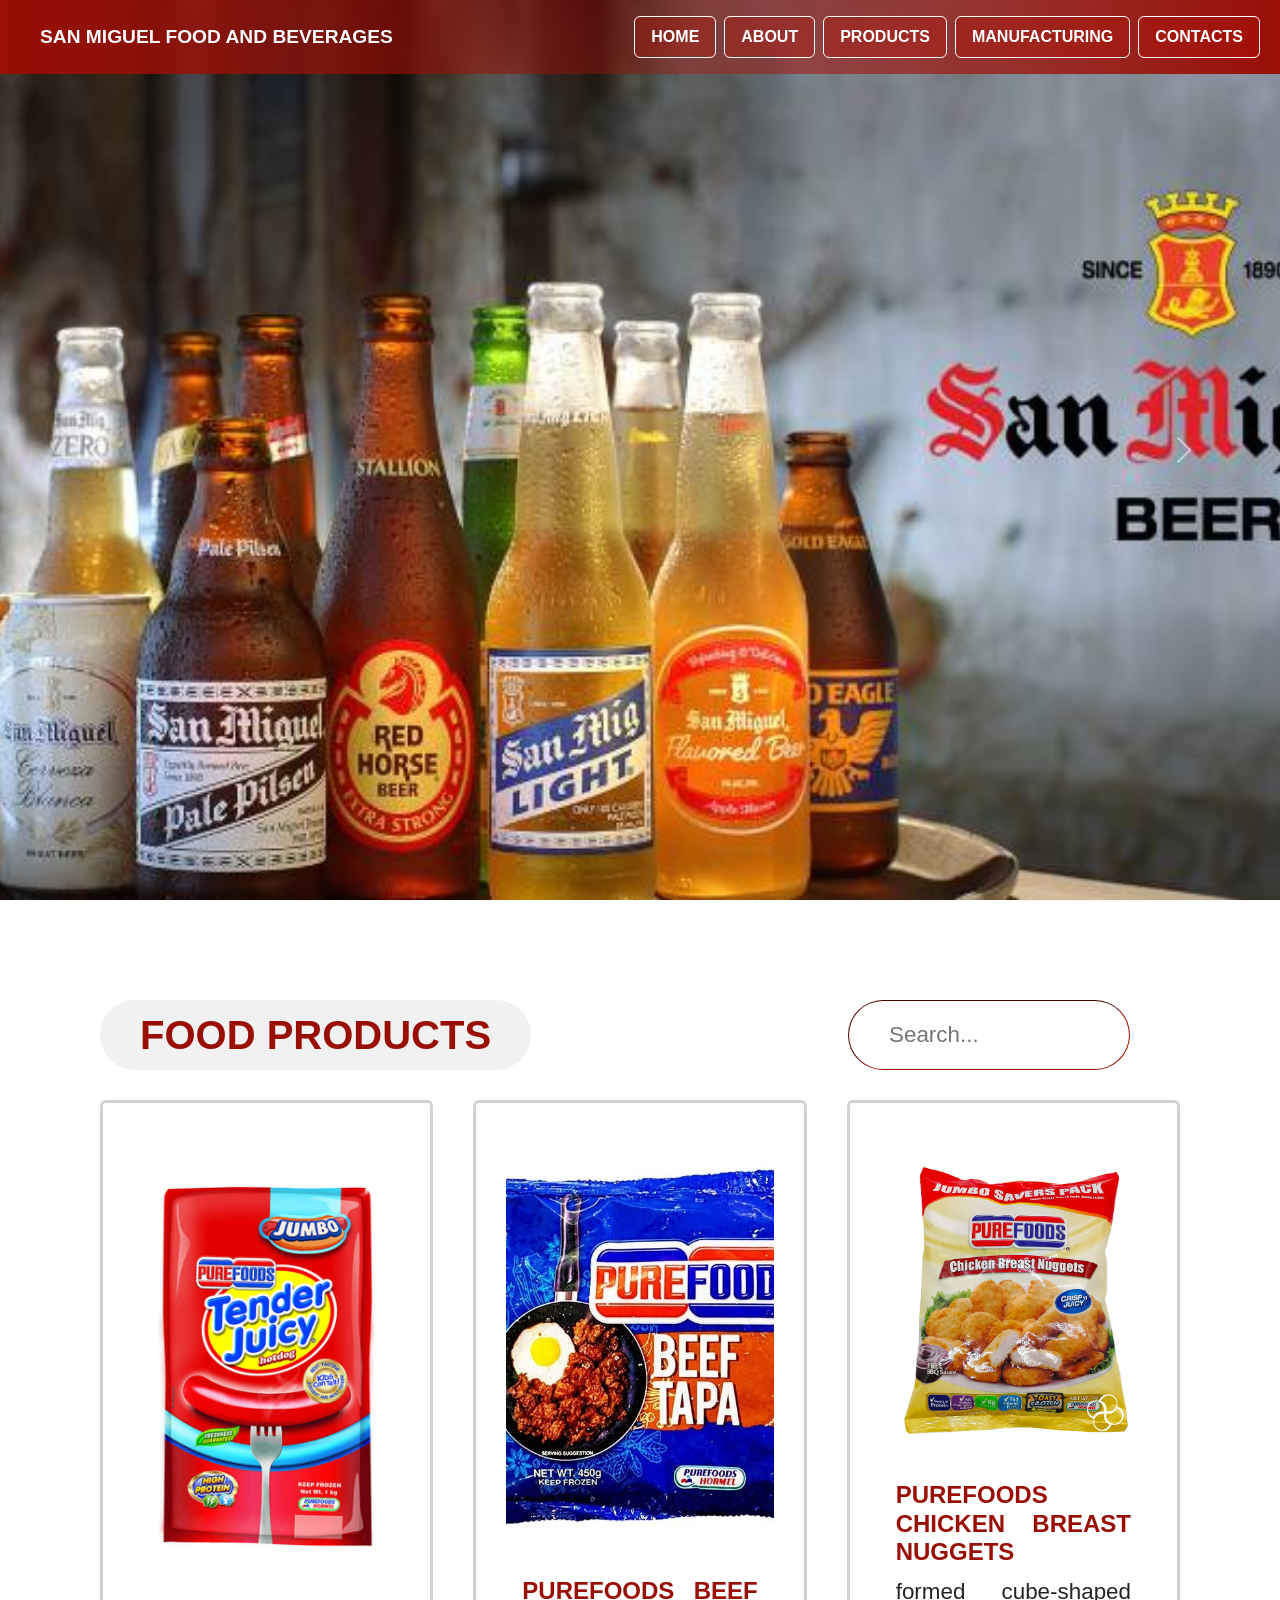
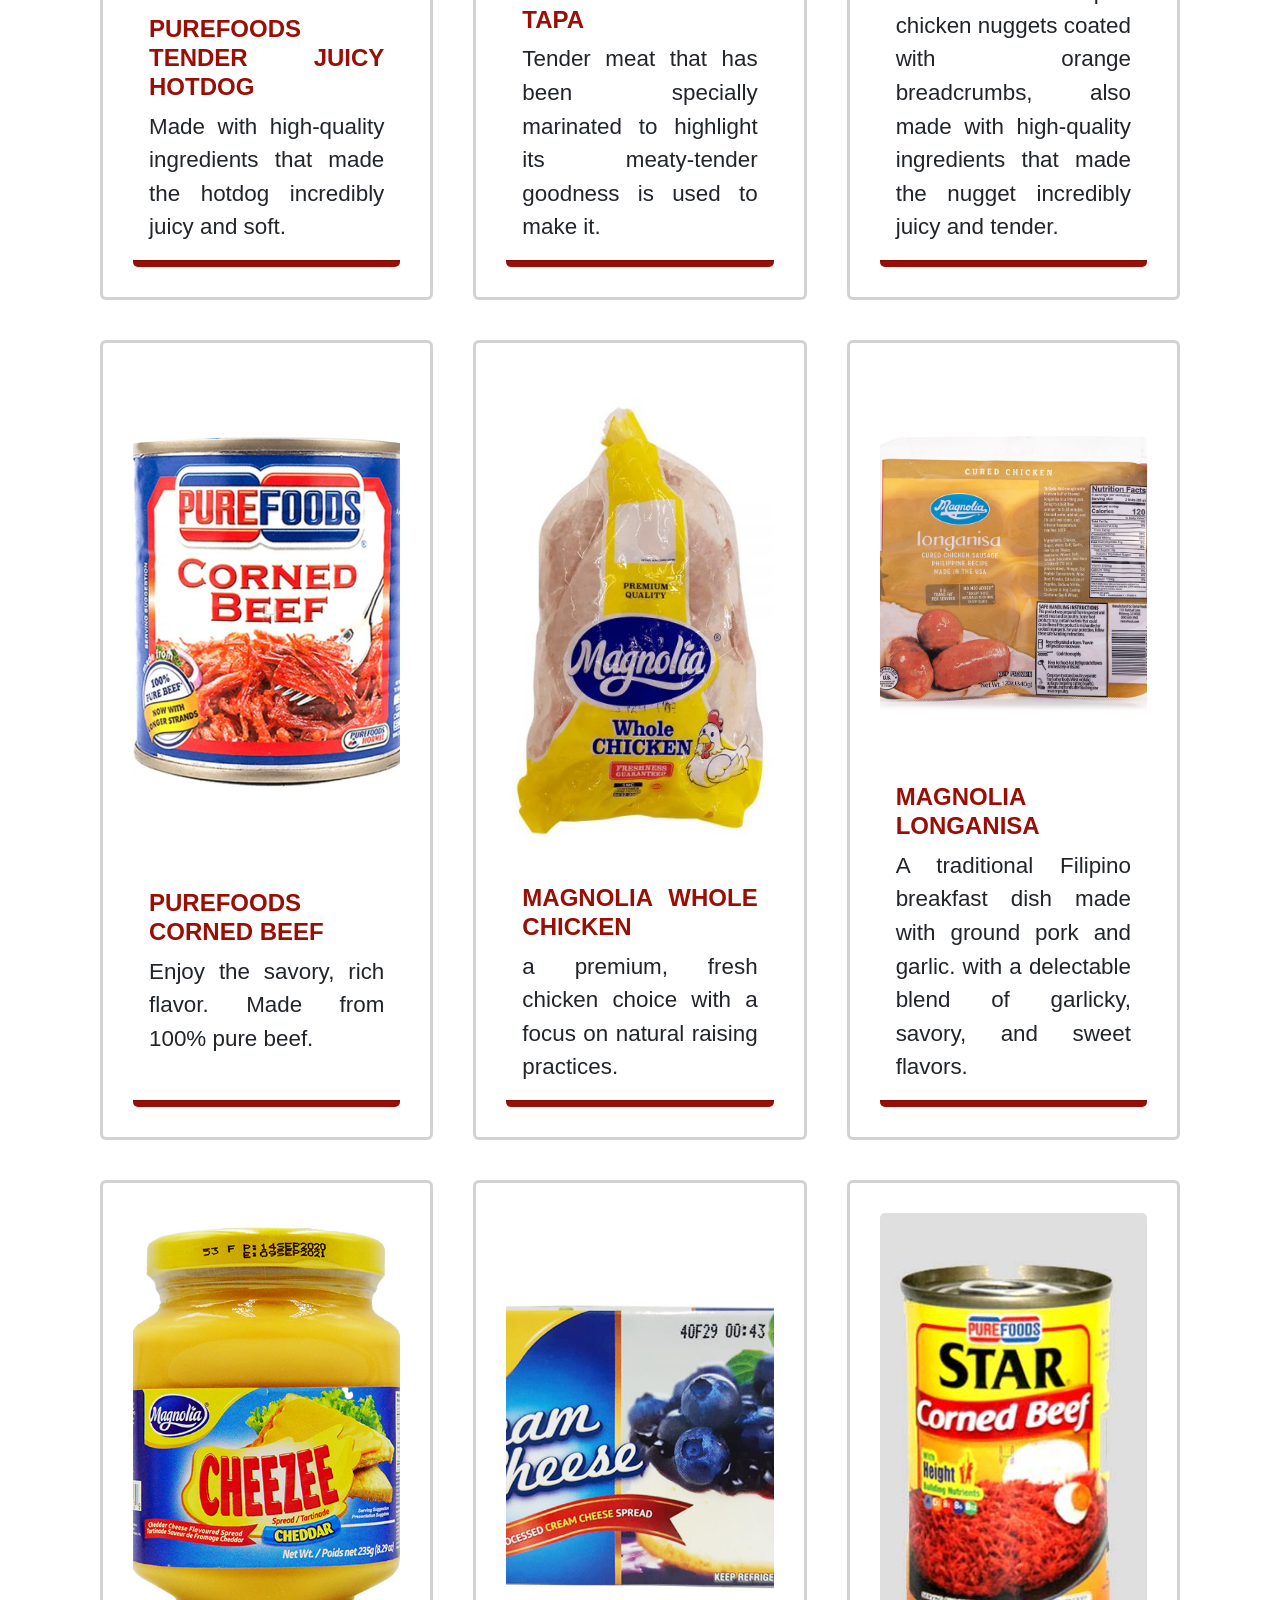
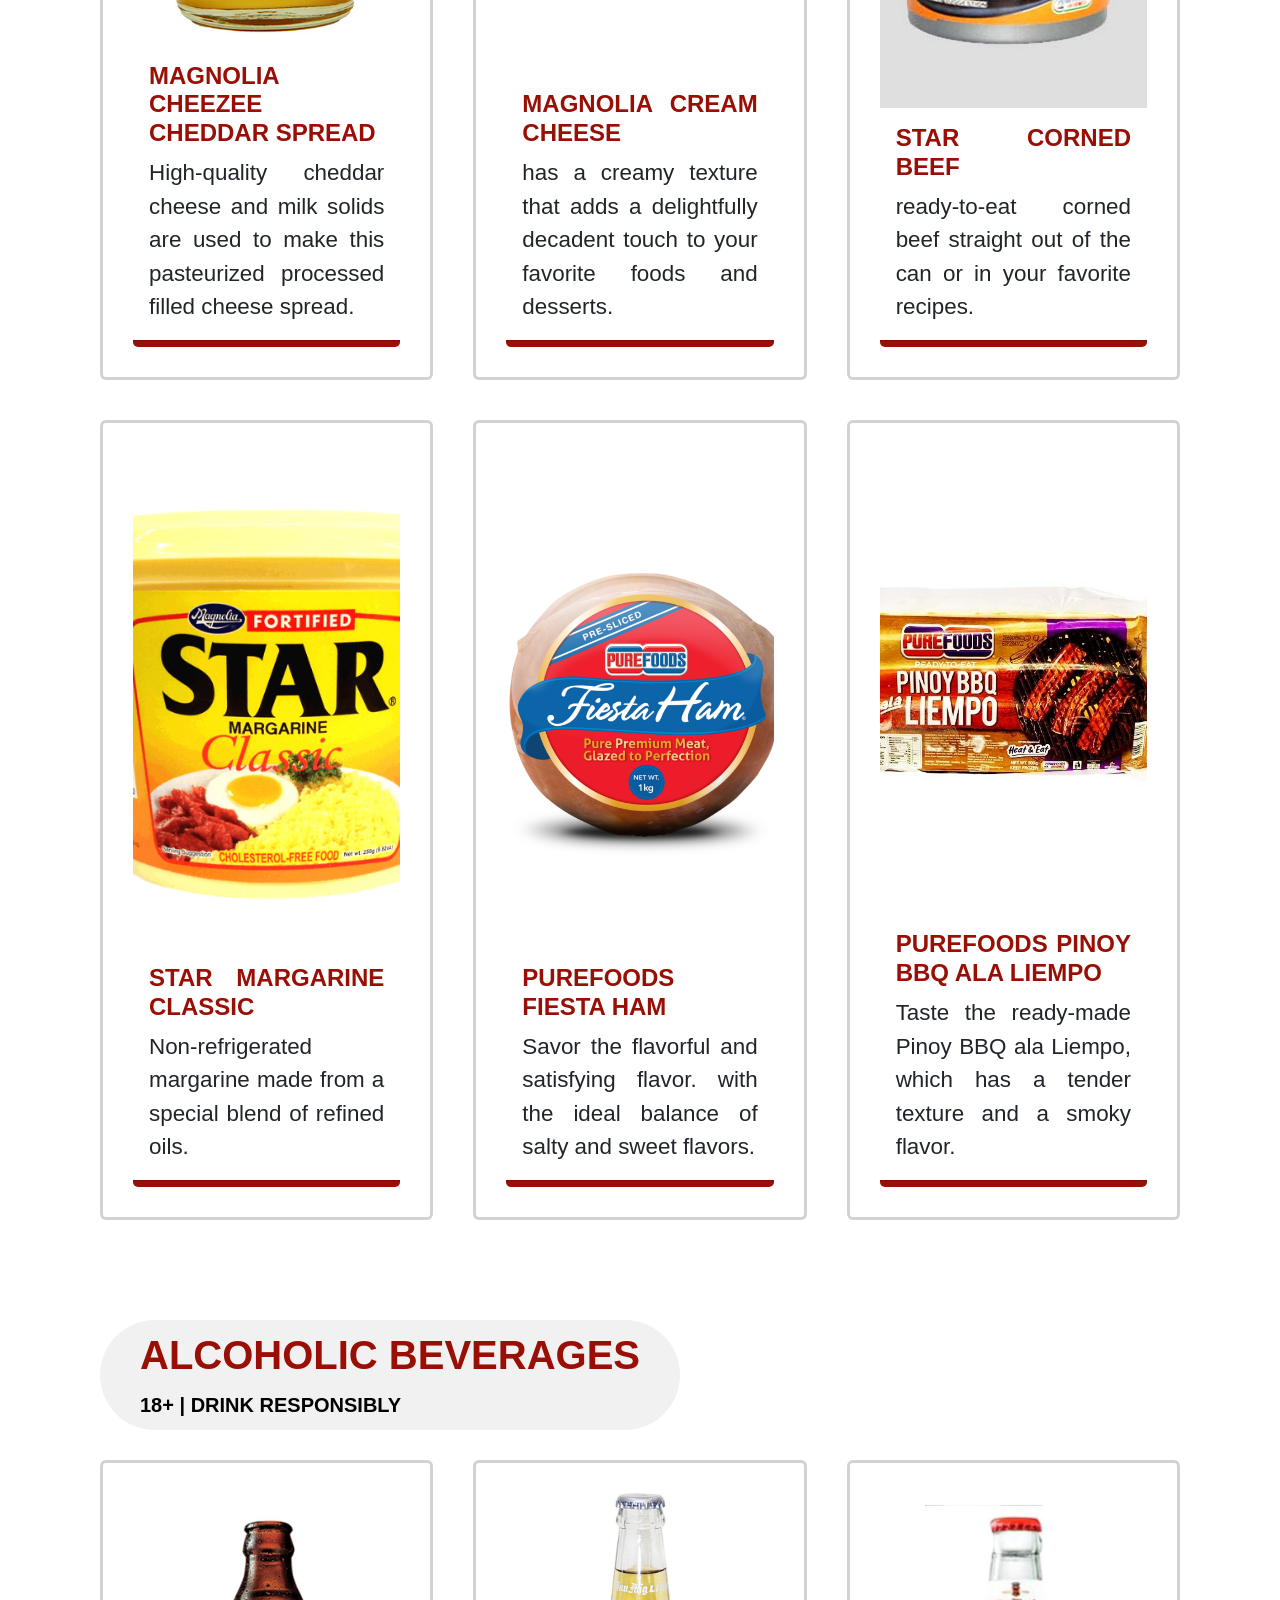
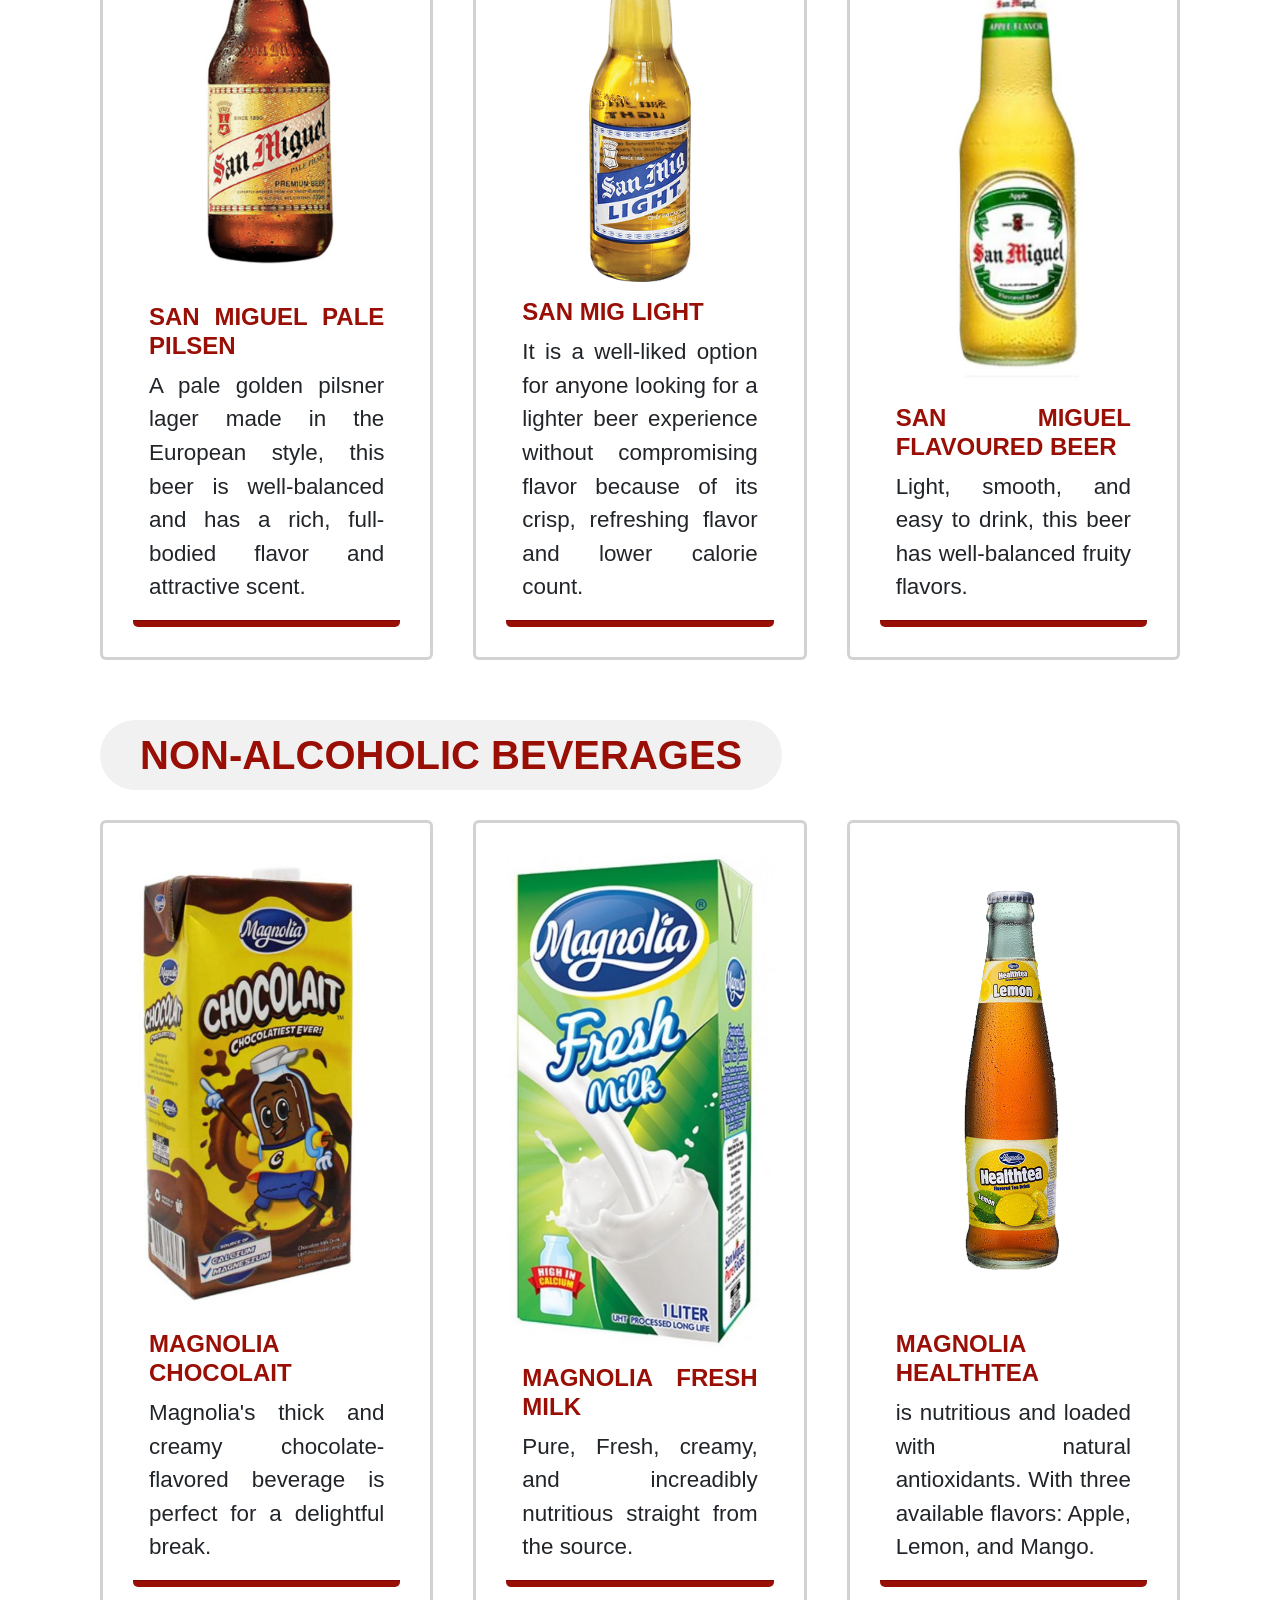
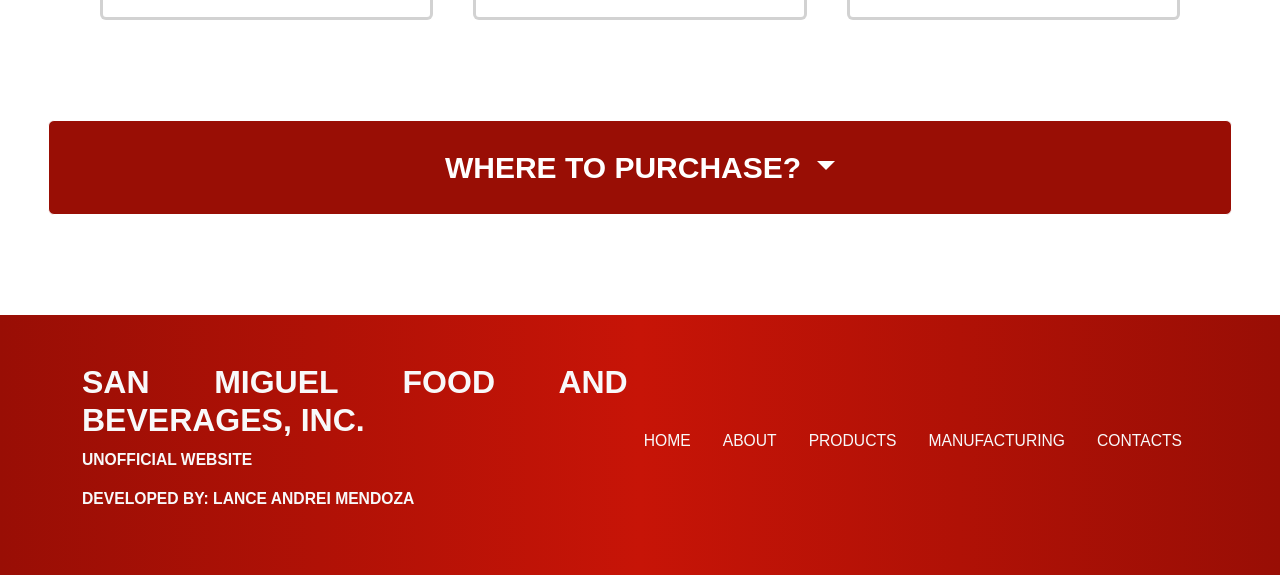
<file: Products.html>
<!DOCTYPE html>
<head>
    <meta charset="UTF-8">
    <meta name="description" content="San Miguel Food and Beverages, Inc. Website | We offer delicious, superior food and beverage products.">
    <meta name="keywords" content="San Miguel, San Mig, Purefoods, Ginebra, Beer, Food, Beverages">
    <meta name="author" content="Lance Andrei Mendoza">
    <meta name="viewport" content="width=device-width, initial-scale=1.0">
    <link href="https://cdn.jsdelivr.net/npm/bootstrap@5.3.8/dist/css/bootstrap.min.css" rel="stylesheet" integrity="sha384-sRIl4kxILFvY47J16cr9ZwB07vP4J8+LH7qKQnuqkuIAvNWLzeN8tE5YBujZqJLB" crossorigin="anonymous">
    <link href="style.css" rel="stylesheet">
    <link href="styleProd.css" rel="stylesheet">
    <title>San Miguel Food and Beverages, Inc.</title>
</head>
<body>
     <header>
            <nav class="navbar navbar-dark p-3 fixed-top w-100">
                 <div class="container-fluid d-flex align-items-center justify-content-between"></div>

                <h1 class="mb-0 ms-sm-1 ms-md-4 fw-bolder text-light">SAN MIGUEL FOOD AND BEVERAGES</h1>
        

        <!-- THIS DROPDOWN MENU FOR NAVBAR IS HIDDEN IN DESKTOP MODE-->
        <div class="d-block d-lg-none dropdown me-sm-1 me-md-5">
        <button class="btn btn-secondary dropdown-toggle py-1 px-3 fs-6 fw-bolder" type="button" data-bs-toggle="dropdown">
            MENU
        </button>

        <ul class="dropdown-menu dropdown-menu-end"> <!-- THIS IS FOR MOBILE AND TABLET ONLY-->
            <li><a class="dropdown-item p-3 fw-bolder" href="index.html">HOME</a></li>
            <li><a class="dropdown-item p-3 fw-bolder" href="About.html">ABOUT</a></li>
            <li><a class="dropdown-item p-3 fw-bolder" href="Products.html">PRODUCTS</a></li>
            <li><a class="dropdown-item p-3 fw-bolder" href="Manufacturing.html">MANUFACTURING</a></li>
            <li><a class="dropdown-item p-3 fw-bolder" href="Contacts.html">CONTACTS</a></li>
        </ul>
            </div>  
            <div class="d-none d-lg-flex"> <!-- THIS IS FOR DESKTOP ONLY-->
                <a class="btn btn-secondary mx-1 py-2 px-3 fs-6 fw-bolder" href="index.html">HOME</a>
                <a class="btn btn-secondary mx-1 py-2 px-3 fs-6 fw-bolder" href="About.html">ABOUT</a>
                <a class="btn btn-secondary mx-1 py-2 px-3 fs-6 fw-bolder" href="Products.html">PRODUCTS</a>
                <a class="btn btn-secondary mx-1 py-2 px-3 fs-6 fw-bolder" href="Manufacturing.html">MANUFACTURING</a>
                <a class="btn btn-secondary mx-1 py-2 px-3 fs-6 fw-bolder" href="Contacts.html">CONTACTS</a>
    </div>
        </div>
        </nav>
    </header>

    <main>     

        


        <section class="Advert"> 
                <div id="carouselWithInterval" class="carousel slide" data-bs-ride="carousel">
            <div class="carousel-inner">
                <div class="carousel-item active" data-bs-interval="5000">
                <img src="ProdH3.jpg" class="d-block w-100" alt="Slide 1">
                </div>
                <div class="carousel-item" data-bs-interval="5000">
                <img src="ProdH4.jpg" class="d-block w-100" alt="Slide 2">
                </div>
                <div class="carousel-item" data-bs-interval="5000">
                <img src="ProdH6.jpg" class="d-block w-100" alt="Slide 3">
                </div>
            </div>
            <a class="carousel-control-prev" href="#carouselWithInterval" role="button" data-bs-slide="prev">
                <span class="carousel-control-prev-icon" aria-hidden="true"></span>
                <span class="visually-hidden">Previous</span>
            </a>
            <a class="carousel-control-next" href="#carouselWithInterval" role="button" data-bs-slide="next">
                <span class="carousel-control-next-icon" aria-hidden="true"></span>
                <span class="visually-hidden">Next</span>
            </a>
            </div>
        </section>


        <!-- FOOD PRODUCTS-->
        <section> 
            <div class="ProdHead">
            <div class="ProdTitle">FOOD PRODUCTS</div>
            <input id="SearchBar" type="text" placeholder="Search..." >
            </div>
            <div Id="Prodlist">
            <div class="col">
                <div class="card ScrollReveal">
                <img src="FoodProd1.jpg" class="card-img-top" alt="card-grid-image">
                <div class="card-body">
                    <h5 class="card-title">PUREFOODS TENDER JUICY HOTDOG</h5>
                    <p class="card-text">Made with high-quality ingredients that made the hotdog incredibly juicy and soft.</p>
                </div>
                <div class="card-footer">
                </div>
                </div>
            </div>
            <div class="col">
                <div class="card ScrollReveal">
                <img src="FoodProd2.jpg" class="card-img-top" alt="card-grid-image">
                <div class="card-body">
                    <h5 class="card-title">PUREFOODS BEEF TAPA</h5>
                    <p class="card-text">Tender meat that has been specially marinated to highlight its meaty-tender goodness is used to make it.</p>
                </div>
                <div class="card-footer">
                </div>
                </div>
            </div>
            <div class="col">
                <div class="card ScrollReveal">
                <img src="FoodProd3.jpg" class="card-img-top" alt="card-grid-image">
                <div class="card-body">
                    <h5 class="card-title">PUREFOODS CHICKEN BREAST NUGGETS</h5>
                    <p class="card-text">formed cube-shaped chicken nuggets coated with orange breadcrumbs, also made with high-quality ingredients that made the nugget incredibly juicy and tender.</p>
                </div>
                <div class="card-footer">
                </div>
                </div>
            </div>
            <div class="col">
                <div class="card ScrollReveal">
                <img src="FoodProd4.jpg" class="card-img-top" alt="card-grid-image">
                <div class="card-body">
                    <h5 class="card-title">PUREFOODS CORNED BEEF</h5>
                    <p class="card-text">Enjoy the savory, rich flavor. Made from 100% pure beef.</p>
                </div>
                <div class="card-footer">
                </div>
                </div>
            </div>
            <div class="col">
                <div class="card ScrollReveal">
                <img src="FoodProd5.jpg" class="card-img-top" alt="card-grid-image">
                <div class="card-body">
                    <h5 class="card-title">MAGNOLIA WHOLE CHICKEN</h5>
                    <p class="card-text">a premium, fresh chicken choice with a focus on natural raising practices.</p>
                </div>
                <div class="card-footer">
                </div>
                </div>
            </div>
            <div class="col">
                <div class="card ScrollReveal">
                <img src="FoodProd6.jpg" class="card-img-top" alt="card-grid-image">
                <div class="card-body">
                    <h5 class="card-title">MAGNOLIA LONGANISA</h5>
                    <p class="card-text">A traditional Filipino breakfast dish made with ground pork and garlic.  with a delectable blend of garlicky, savory, and sweet flavors.</p>
                </div>
                <div class="card-footer">
                </div>
                </div>
            </div>
            <div class="col">
                <div class="card ScrollReveal">
                <img src="FoodProd7.jpg" class="card-img-top" alt="card-grid-image">
                <div class="card-body">
                    <h5 class="card-title">MAGNOLIA CHEEZEE CHEDDAR SPREAD</h5>
                    <p class="card-text">High-quality cheddar cheese and milk solids are used to make this pasteurized processed filled cheese spread.</p>
                </div>
                <div class="card-footer">
                </div>
                </div>
            </div>
            <div class="col">
                <div class="card ScrollReveal">
                <img src="FoodProd8.png" class="card-img-top" alt="card-grid-image">
                <div class="card-body">
                    <h5 class="card-title">MAGNOLIA CREAM CHEESE</h5>
                    <p class="card-text">has a creamy texture that adds a delightfully decadent touch to your favorite foods and desserts.</p>
                </div>
                <div class="card-footer">
                </div>
                </div>
            </div>
            <div class="col">
                <div class="card ScrollReveal">
                <img src="FoodProd9.jpg" class="card-img-top" alt="card-grid-image">
                <div class="card-body">
                    <h5 class="card-title">STAR CORNED BEEF</h5>
                    <p class="card-text">ready-to-eat corned beef straight out of the can or in your favorite recipes.</p>
                </div>
                <div class="card-footer">
                </div>
                </div>
            </div>
            <div class="col">
                <div class="card ScrollReveal">
                <img src="FoodProd10.jpg" class="card-img-top" alt="card-grid-image">
                <div class="card-body">
                    <h5 class="card-title">STAR MARGARINE CLASSIC</h5>
                    <p class="card-text">Non-refrigerated margarine made from a special blend of refined oils.</p>
                </div>
                <div class="card-footer">
                </div>
                </div>
            </div>
            <div class="col">
                <div class="card ScrollReveal">
                <img src="FoodProd11.jpg" class="card-img-top" alt="card-grid-image">
                <div class="card-body">
                    <h5 class="card-title">PUREFOODS FIESTA HAM</h5>
                    <p class="card-text">Savor the flavorful and satisfying flavor. with the ideal balance of salty and sweet flavors.</p>
                </div>
                <div class="card-footer">
                </div>
                </div>
            </div>
            <div class="col">
                <div class="card ScrollReveal">
                <img src="FoodProd12.jpg" class="card-img-top" alt="card-grid-image">
                <div class="card-body">
                    <h5 class="card-title">PUREFOODS PINOY BBQ ALA LIEMPO</h5>
                    <p class="card-text">Taste the ready-made Pinoy BBQ ala Liempo, which has a tender texture and a smoky flavor.</p>
                </div>
                <div class="card-footer">
                </div>
                </div>
            </div>
            </div>
        </section>

        <!-- BEVERAGES IMAGES-->
        <section> 
            <div class="ProdHead">
            <div class="ProdTitle">ALCOHOLIC BEVERAGES<p>18+ | DRINK RESPONSIBLY</p></div>
            </div>
            <div Id="Prodlist">
            <div class="col">
                <div class="card ScrollReveal">
                <img src="BevProd1.jpg" class="card-img-top" alt="card-grid-image">
                <div class="card-body">
                    <h5 class="card-title">SAN MIGUEL PALE PILSEN</h5>
                    <p class="card-text">A pale golden pilsner lager made in the European style, this beer is well-balanced and has a rich, full-bodied flavor and attractive scent.</p>
                </div>
                <div class="card-footer">
                </div>
                </div>
            </div>
            <div class="col">
                <div class="card ScrollReveal">
                <img src="BevProd2.png" class="card-img-top" alt="card-grid-image">
                <div class="card-body">
                    <h5 class="card-title">SAN MIG LIGHT</h5>
                    <p class="card-text">It is a well-liked option for anyone looking for a lighter beer experience without compromising flavor because of its crisp, refreshing flavor and lower calorie count.</p>
                </div>
                <div class="card-footer">
                </div>
                </div>
            </div>
            <div class="col">
                <div class="card ScrollReveal">
                <img src="BevProd3.jpg" class="card-img-top" alt="card-grid-image">
                <div class="card-body">
                    <h5 class="card-title">SAN MIGUEL FLAVOURED BEER</h5>
                    <p class="card-text">Light, smooth, and easy to drink, this beer has well-balanced fruity flavors.</p>
                </div>
                <div class="card-footer">
                </div>
                </div>
            </div>
            </div>
            
            <div class="ProdHead">
            <div class="ProdTitle">NON-ALCOHOLIC BEVERAGES</div>
            </div>
            <div Id="Prodlist">
            <div class="col">
                <div class="card ScrollReveal">
                <img src="BevProd4.jpg" class="card-img-top" alt="card-grid-image">
                <div class="card-body">
                    <h5 class="card-title">MAGNOLIA CHOCOLAIT</h5>
                    <p class="card-text">Magnolia's thick and creamy chocolate-flavored beverage is perfect for a delightful break.</p>
                </div>
                <div class="card-footer">
                </div>
                </div>
            </div>
            <div class="col">
                <div class="card ScrollReveal">
                <img src="BevProd5.jpg" class="card-img-top" alt="card-grid-image">
                <div class="card-body">
                    <h5 class="card-title">MAGNOLIA FRESH MILK</h5>
                    <p class="card-text">Pure, Fresh, creamy, and increadibly nutritious straight from the source.</p>
                </div>
                <div class="card-footer">
                </div>
                </div>
            </div>
            <div class="col">
                <div class="card ScrollReveal">
                <img src="BevProd6.jpg" class="card-img-top" alt="card-grid-image">
                <div class="card-body">
                    <h5 class="card-title">MAGNOLIA HEALTHTEA</h5>
                    <p class="card-text">is nutritious and loaded with natural antioxidants. With three available flavors: Apple, Lemon, and Mango.</p>
                </div>
                <div class="card-footer">
                </div>
                </div>
            </div>
            </div>
        </section>

        <!-- LEARN MORE-->
        <section> 
            <div class="position-relative">
            <div class="dropdown mx-5">
            <button id="dropdownMart" class="ScrollReveal btn btn-primary dropdown-toggle w-100 p-4" type="button" id="dropdownMenuButton" data-bs-toggle="dropdown" data-bs-display="static" aria-expanded="false">
                WHERE TO PURCHASE?
            </button>
            <ul class="dropdown-menu w-100 position-static text-center" aria-labelledby="dropdownMenuButton">
            <div Id="Prodlist">
            <div class="col">
                <div class="card-mart" class="d-flex flex-wrap justify-content-around">
                <a href="https://www.sanmiguelmart.ph/" target="_blank"><img src="SanMigMart.png" class="card-img-top" alt="card-grid-image"></a>
                </div>
            </div>
            <div class="col">
                <div class="card-mart">
                <a href="https://www.lazada.com.ph/" target="_blank"><img src="LazMart.png" class="card-img-top" alt="card-grid-image"></a>
                </div>
            </div>
            <div class="col">
                <div class="card-mart">
                <a href="https://shopee.ph/" target="_blank"><img src="ShopeeMart.png" class="card-img-top" alt="card-grid-image"></a>
                </div>
            </div>
        </div>
             </ul>
        </div>
            </div>
        </section>
    </main>

   <footer class="text-light p-3 p-lg-5">
        <div class="container d-flex justify-content-between align-items-center">
            <div class="mb-3 mb-md-0">
            <h2 class="fw-bolder">SAN MIGUEL FOOD AND BEVERAGES, INC.</h2>
            <p class="fw-bolder">UNOFFICIAL WEBSITE</p>
            <p class="fw-bolder">DEVELOPED BY: LANCE ANDREI MENDOZA</p>
            </div>
        <ul class="list-unstyled d-flex mb-0 list-unstyled d-flex flex-column flex-lg-row mb-0 align-items-end">
            <li class="ms-3 mb-2 me-md-3"><a class="text-light text-decoration-none" href="index.html">HOME</a></li>
            <li class="ms-3 mb-2 me-md-3"><a class="text-light text-decoration-none" href="About.html">ABOUT</a></li>
            <li class="ms-3 mb-2 me-md-3"><a class="text-light text-decoration-none" href="Products.html">PRODUCTS</a></li>
            <li class="ms-3 mb-2 me-md-3"><a class="text-light text-decoration-none" href="Manufacturing.html">MANUFACTURING</a></li>
            <li class="ms-3 mb-2 me-md-3"><a class="text-light text-decoration-none" href="Contacts.html">CONTACTS</a></li>
        </ul>

        </div>
    </footer>

    <script src="script.js"></script>
    <script src="https://cdn.jsdelivr.net/npm/bootstrap@5.3.8/dist/js/bootstrap.bundle.min.js" integrity="sha384-FKyoEForCGlyvwx9Hj09JcYn3nv7wiPVlz7YYwJrWVcXK/BmnVDxM+D2scQbITxI" crossorigin="anonymous"></script>
</body>
</html>
</file>
<file: style.css>
body {
    font-family: Helvetica, Arial, sans-serif;
    text-align: justify;
}

nav h1 {
    font-size: 0.8em;
    font-weight: 900;
}

.navbar {
    background: linear-gradient(90deg, #990e05, #b112075b, #990e05);
    backdrop-filter: blur(10px);
}

.btn, .btn-secondary {
    background-color: #b112075b;
    border-color: white;
    transition: all 0.3s ease-in-out;
    
}

.btn-secondary:hover {
    background-color: white;
    color: #990e05;
    border-color: white;
}

section {
    width: 100%;
    height: auto;
    margin-bottom: 100px;
}

/*------------------------------------*/
.Advert {
    align-content: center;
    justify-content: center;
    width: 100%;
    height: 600px;
    Overflow: hidden;
}

#carouselWithInterval, .carousel-inner, .carousel-item {
    height: 100%;
}

.carousel-item img {
    height: 100%;
    width: 100%;
    object-fit: cover;
}
/*------------------------------------*/

.Introduction {
    width: 80%;
    height: 700px;
    align-content: center;
    justify-content: center;
    background-color: #e7e7e7;
    border-radius: 25px;
    display: grid;
    margin: 50px auto;
    padding: 50px 100px 50px;
    grid-template-rows: 1fr 1fr;
    grid-template-columns: 1fr 1fr;
    grid-template-areas:"IntroImg IntroImg2" "IntroDesc IntroDesc";
}

#IntroImg{grid-area: IntroImg;}
#IntroImg2{grid-area: IntroImg2;}
#IntroDesc{grid-area: IntroDesc;}

#IntroDesc h1 {
    font-weight: 900;
    font-size: 1em;
    margin-top: 20px;
}

#IntroDesc {
    margin: 0 30px;
}

 #IntroImg img {
    width: 150px;
    height: 150px;
    object-fit: contain; 
    }
    #IntroImg2 img {
    width: 150px;
    height: 150px;
    object-fit: contain;
    }

#learnBtn {
    background-color: #990e05;
}

#learnBtn:Hover {
    background-color: black;
}
/*------------------------------------*/
.ScrollReveal{
    animation-range: entry 10% cover 40%;
    animation: RevealAnimation linear;
    animation-timeline: view();

}

@keyframes RevealAnimation{
    0% {
        opacity: 0;
        transform: translateY(100px) scale(0.8);
    }

    40% {
        opacity: 1;
        transform: translateY(0) scale(1);
    }
    
    100% {
        opacity: 1;
    }

}

/*------------------------------------*/
.prodHome{
    align-content: center;
    justify-content: center;
    height: auto;
}
.ProdHome h1{
    font-weight: 900;
    text-align: center;
}

.ProdHome p {
    text-align: center;
}

.ProdHomeImg {
    display: grid;
    margin: 0 auto;
    width: 100%;
    max-width: 100%;
    padding: 0 20px;

    grid-template-columns: repeat(1, 1fr);
    grid-template-rows: repeat(6, 1fr);
    grid-row-gap: 15px;
    grid-template-areas: "PH1" 
                         "PH2" 
                         "PH3" 
                         "PH4" 
                         "PH5" 
                         "PH6";
    }

#ProdH1{grid-area: PH1;}
#ProdH2{grid-area: PH2;}
#ProdH3{grid-area: PH3;}
#ProdH4{grid-area: PH4;}
#ProdH5{grid-area: PH5;}
#ProdH6{grid-area: PH6;}

.ProdHomeImg img {
    height: 200px; 
    width: 100%;
    cursor: pointer;
    object-fit: cover;
}

#prodMore, #ManuMore  {
    margin: 20px 20px 0 20px;
   
}

#prodMoreBtn, #ManuMoreBtn {
    background-color: #990e05;
    text-align: center;
    display: flex;
    width: auto;
    padding: 20px;
    margin: 0 auto;
    text-decoration: none;
}

#prodMoreBtn:hover, #ManuMoreBtn:hover {
    background-color: black;
}
/*------------------------------------*/

.ManuHome{
    align-content: center;
    justify-content: center;
    margin-bottom: 50px;
}
.ManuHome h1{
    font-weight: 900;
    text-align: center;
}

.ManuHome p {
    text-align: center;
}

.ManuHomeImg {
    display: grid;
    margin: 0 auto;
    width: 100%;
    max-width: 100%;
    padding: 0 20px;

    grid-template-columns: repeat(1, 150px);
    grid-template-rows: repeat(1, 100px);
    grid-column-gap: 20px;
    grid-row-gap: 15px;
    grid-template-areas: "MH1 MH1 MH2" 
                         "MH1 MH1 MH2";
    }

#ManuH1{grid-area: MH1;}
#ManuH2{grid-area: MH2;}


.ManuHomeImg img {
    width: 100%;
    height: 100%;
    cursor: pointer;
    object-fit: cover;
}


/*------------------------------------*/
footer {
    background: linear-gradient(90deg, #990e05, #c71407, #990e05);
    font-size: 0.7em;
}

footer li:hover {
    text-decoration: underline;
}
/*------------------------------------*/
@media (min-width: 768px) {
    nav h1 {
    font-size: 1rem;
    }
    body {
    font-size: 1.2rem;

    }

  #IntroImg img {
    width: 200px;
    height: 250px;
    object-fit: contain; 
    }
    #IntroImg2 img {
    width: 250px;
    height: 250px;
    object-fit: contain;
}
 
    
} 
@media (min-width: 1025px) {

    nav h1 {
        font-size: 1.2rem;
    }

    body {
    font-size: 1.4rem;
    }
  
    .Advert {
    width: 100%;
    height: 900px;
    Overflow: hidden;
}
    .Introduction {
        border-radius: 2.5rem;
        grid-template-columns: 1fr 2fr;
        grid-template-areas:"IntroImg IntroDesc" "IntroImg2 IntroDesc";
    }

    #IntroDesc {
        margin-top: 50px;
        margin-left: 50px;
    }
    #IntroDesc h1{
        font-size: 3rem;
        text-align: left;
    }
    #IntroDesc p{
        font-size: clamp(1rem, 1.2vw, 2rem);
    }

    #IntroImg{margin-top: 25px; margin-left:170px;}

    #IntroImg img {
    width: 200px;
    height: 250px;
    object-fit: contain; 
    }
    #IntroImg2 img {
    width: 250px;
    height: 250px;
    margin-left:140px;
    object-fit: contain;
}
/*--------------------------------*/
    .ProdHomeImg {
        display: grid;
        margin: 0 auto;
        max-width: fit-content;
        

        grid-template-columns: repeat(3, 1fr);
        grid-template-rows: repeat(2, 1fr);
        grid-column-gap: 20px;
        grid-row-gap: 15px;
        grid-template-areas: "PH1 PH2 PH3" "PH4 PH5 PH6";
        }

    .ProdHomeImg img {
        height: 280px; 
    }

    #prodMoreBtn, #ManuMoreBtn {
    width: auto;
    max-width: 1700px;
    margin: 0 auto;
    }    

    .ManuHomeImg {
    display: grid;
    margin: 0 auto;
 
    max-width: 1750px;

    grid-template-columns: repeat(3, 1fr);
    grid-template-rows: repeat(2, 1fr);
    grid-column-gap: 20px;
    grid-row-gap: 15px;
    grid-template-areas: "MH1 MH1 MH2" 
                         "MH1 MH1 MH2";
    }

/*--------------------------------*/
}
</file>
<file: styleAbt.css>
Section{
    padding: 40px 10px;
    margin: 0px auto;
    align-content: center;
    justify-content: center;
}

.SMAbout{
    width: 100%;
    max-width: 100%;
    max-height: fit-content;
    background-repeat: no-repeat;
    background-size: cover;
    background-position: center;
    background-image: linear-gradient(360deg, rgba(0, 0, 0, 0.849), rgba(0, 0, 0, 0.219)), url("SMBuilding.jpg");
}

.SMCon, .SMFBCon {
    display: grid;
    grid-template-columns: 1fr;
    grid-template-rows: auto;
    width: 90%;
    max-width: 500px;
    gap: 30px;
    margin: 50px auto;
    justify-content: center;
    align-content: center;
    }

.SMCon{grid-template-areas: "SML" "SMD";}
.SMFBCon{grid-template-areas: "SMFBL" "SMFBD";}

.SMLogo {grid-area: SML;}
.SMDesc {grid-area: SMD;}

.SMFBLogo {grid-area: SMFBL;}
.SMFBDesc {grid-area: SMFBD;}

.SMFBAbout {
    display: grid;
    max-width: 100%;
    max-height: fit-content;
    background-image: linear-gradient(180deg, rgba(0, 0, 0, 0.205), rgba(0, 0, 0, 0.705)), url("SMFBFact.jpg");
    background-repeat: no-repeat;
    background-size: cover;
    background-position: center;
    
}

.SMLogo, .SMFBLogo{
    background: radial-gradient(rgba(255, 255, 255, 0), rgba(255, 255, 255, 0.301));
    backdrop-filter: blur(8px);
    border-radius: 2em;
    margin: 0 auto;
    padding: 30px;
    width: 100%;
    height: 250px;
    margin: 0 auto;
    display: flex;
    justify-content: center;
    align-items: center;
    
}

.SMLogo img, .SMFBLogo img {
    width: 200px;
    height: 200px;
    align-content: center;
    object-fit: contain;
    transition: transform 0.4s ease-in-out;
}

.SMLogo img:hover, .SMFBLogo img:hover {
    transform: scale(1.1);
}

.card {
    background-color: white;
    backdrop-filter: blur(5px);
    display: flex;
    flex-direction: column;
    justify-content: center;
    align-items: center;
    width: fit-content;
    max-width: 100%;
    height: auto;
    min-height: 400px;
    padding: 40px 0px;
    border-radius: 2em;
    text-align: justify;
}

.card-header{
    background-color: white;
    font-weight: 900;
    text-align: center;
    font-size: 20px;
}

.card-text{
    padding: 0 20px;
}

.card-text::first-letter{
    margin-left: 50px;
}

/**-------------------------------------*/

.Office{
    display: grid;
    justify-content: center;
    align-content: center;
    margin: 0 auto;
    width: 100%;
    max-width: 1900px;
    gap: 20px;
    grid-template-rows: 1fr 1fr 1fr;
    grid-template-columns: auto;
    grid-template-areas: "ODesc" "OMap" "OPic";
}

.OfficeDesc {grid-area: ODesc;}
.OfficeMap {grid-area: OMap;}
.OfficePic {grid-area: OPic;}

.OfficeMap Img, .OfficePic Img {
    object-fit: cover;
    width: 350px;
    height: 200px;
    margin: 0
}

.Office h1 {
    margin-top: 80px;
    font-size: 20px;
    font-weight: 900;
    text-align: center;
}

.Office p {
    font-size: 14px;
    text-align: center;
}

/*---------------------------------*/
@media (min-width: 768px) {

    .SMCon, .SMFBCon {
    max-width: fit-content;
    }
    .Office{
        display: grid;
        grid-template-rows: 1fr 1fr;
        grid-template-columns: 1fr 1fr;
        grid-template-areas: "ODesc ODesc" "OMap OPic ";
    }

    .Office img {
        margin: 0 auto;
        justify-content: center;
        align-content: center;
    }
}

@media (min-width: 1025px) {

    .SMAbout{
    padding: 150px 0px;
    height: 800px;
    background-image: linear-gradient(90deg, rgba(0, 0, 0, 0.849), rgba(0, 0, 0, 0.219)), url("SMBuilding.jpg");
    max-width: 100%;
    max-height: fit-content;
    align-items: center;
    background-repeat: no-repeat;
    background-size: cover;
    background-position: center;
    }

    .SMFBAbout {
    padding: 150px 0px;
    height: 800px;
    background-image: linear-gradient(90deg, rgba(0, 0, 0, 0.205), rgba(0, 0, 0, 0.808)), url("SMFBFact.jpg");
    display: grid;
    max-width: 100%;
    max-height: fit-content;
    align-items: center;
    background-repeat: no-repeat;
    background-size: cover;
    background-position: center;
    }

    .SMCon, .SMFBCon {
    display: grid;
    grid-template-columns: 1fr;
    grid-template-rows: 1fr 1fr;
    width: 90%;
    max-width: fit-content;
    margin: 0 auto;
    justify-content: center;
    align-content: center;
    }

    .SMFBCon{
        margin-top: 600px;
    }

    .SMCon{grid-template-areas: "SMD SML";}
    .SMFBCon{grid-template-areas: "SMFBL SMFBD";}

    .SMLogo, .SMFBLogo{
    background: radial-gradient(rgba(255, 255, 255, 0), rgba(255, 255, 255, 0.301));
    backdrop-filter: blur(8px);
    border-radius: 2em;
    width: fit-content;
    max-width: 100%;
    height: auto;
    padding: 50px;
    }

    .SMLogo img, .SMFBLogo img {
        width: 400px;
        height: 400px;
        align-content: center;
        transition: transform 0.4s ease-in-out;
    }

    .SMLogo img:hover, .SMFBLogo img:hover {
        transform: scale(1.1);
    }

    .card {
        background-color: white;
        backdrop-filter: blur(5px);
        font-size: clamp(2px, 1vw, 16px);
        height: auto;
        width: auto;
        max-width: 1500px; 
        border-radius: 2em;
    }

    .card-header{
        font-weight: 900;
        text-align: center;
        font-size: clamp(20px, 2vw, 50px);
    }

    .card-text{
        padding: 0 clamp(14px, 2vw, 50px);
    }

    .card-text::first-letter{
        margin-left: 50px;
    }

    .Office{
    display: grid;
    
    margin: 0 auto;
    width: 95%;
    max-width: 1900px;
    gap: 20px;
    grid-template-rows: auto;
    grid-template-columns: 6fr 1fr 1fr;
    grid-template-areas: "ODesc OMap OPic ";
}

    .OfficeDesc {grid-area: ODesc;}
    .OfficeMap {grid-area: OMap;}
    .OfficePic {grid-area: OPic;}

    .OfficeMap Img, .OfficePic Img{
        object-fit: cover;
        width: 500px;
        height: 400px;
        margin: 0
    }

    .Office h1 {
        margin-top: 80px;
        font-size: 50px;
        font-weight: 900;
    }

    .Office p {
        font-size: 24px;
    }


}
</file>
<file: StyleContact.css>
body{
    background: linear-gradient(160deg, rgb(133, 0, 0),rgb(114, 0, 0));
}

.Contact {
        display: grid;
        margin: 100px auto 0 auto;
        width: 85%;
        max-width: 1000px;
        height: 1050px;
        border-radius: 50px;
        background-color: rgb(158, 0, 0);
        color: white;
        border: 2px solid white;

        grid-template-rows: auto;
        grid-template-rows: 1fr 1fr;

    }

    #ContactUs {
        font-family: Impact, Haettenschweiler, 'Arial Narrow Bold', sans-serif;
        justify-items: center;
        margin: 25px auto 0px auto;
        height: 320px;
        width: 85%;
        max-width: 700px;
        background-color: #d11306;
        color: rgb(255, 255, 255);
        
        font-weight: 600;
        border-radius: 35px;
        border-width: 10px;
    }

    #ContactUs h1 {
        margin: 130px auto;
        font-size: 50px;
    }

    .MessageForm{
        margin: 0px 50px;
    }

    .form-label{
        font-size: 10px;
        margin-top: 10px;
    }

    #phoneNumber, #firstName, #lastName, #email, #message {
        color: white;
        background-color:#d11306;
        border-color: transparent;
    }

    #message {
        height: 250px !important;
        padding: 20px;
        overflow-y: visible;
        resize: none;
        border-radius: 30px;
    }

    .form-control::placeholder {
    color: rgba(255, 255, 255, 0.6);
    }

    #submitMessage{
        background-color: #d11306;
        margin: 40px 0;
        border-radius: 100px;
        padding: 10px 50px;
        border-color: transparent;
        color: white;
    }

    #inquiries {
        font-weight: 700;
        text-align: center;
        margin: 50px 0 10px 0;
    }

    .ContactsTable1, .ContactsTable2{
        margin: 0 auto;
        width: fit-content;
        border: 2px solid;
    }

    table th {
        text-align: center;
    }

    .ContactsTable1 td, .ContactsTable1 th {
        font-size: 12px;
        max-width: 900px;
        padding: 10px 10px;
        border: 0.1px solid;
    }

    .ContactsTable2 td, .ContactsTable2 th {
        font-size: 10px;
        max-width: 600px;
        padding: 10px 10px;
        border: 0.1px solid;
    }

    #disclaimer{
        font-style: italic;
        margin-top: 10px;
        text-align: center;
    }
@media (min-width: 768px){

    #ContactUs{
        width: 90%;
    }

    #ContactUs h1 {
        margin-top: 100px;
        font-size: 100px;
    }

    .MessageForm{
        margin: 10px 50px;
    }

    .ContactsTable1, .ContactsTable2{
        margin: 0 auto;
        width: 90%;
        max-width: 800px;
        border: 2px solid;
    }

    .ContactsTable1 td, .ContactsTable1 th {
        font-size: 12px;
        width: 400px;
        padding: 20px 10px;
        border: 0.1px solid;
    }

    .ContactsTable2 td, .ContactsTable2 th {
        font-size: 12px;
        width: 400px;
        padding: 10px 10px;
        border: 0.1px solid;
    }


}

@media (min-width: 1025px) {
    .Contact {
        display: grid;
        margin: 150px auto;
        width: 100%;
        max-width: 1300px;
        height: 800px;
        border-radius: 50px;
        color: white;
        gap: 50px;
        border: 2px solid white;

        grid-template-columns: 1fr 1fr;

    }

    #ContactUs {
        font-family: Impact, Haettenschweiler, 'Arial Narrow Bold', sans-serif;
        justify-items: center;
        margin: 40px;
        height: 720px;
        width: 100%;
        color: rgb(255, 255, 255);
        
        font-weight: 600;
        border-radius: 35px;
        border-width: 10px;
    }

    #ContactUs h1 {
        margin-top: 270px;
        font-size: 100px;
    }

    .MessageForm{
        margin: 50px;
    }

    .form-label{
        font-size: 14px;
        margin-top: 10px;
    }

    #phoneNumber, #firstName, #lastName, #email, #message {
        color: white;
        border-color: transparent;
    }

    #message {
        height: 250px !important;
        padding: 20px;
        overflow-y: visible;
        resize: none;
        border-radius: 30px;
    }

    .form-control::placeholder {
    color: rgba(255, 255, 255, 0.6);
    }

    #submitMessage{
        margin: 40px 0;
        border-radius: 100px;
        padding: 10px 50px;
        border-color: transparent;
        color: white;
    }

    #inquiries {
        font-weight: 700;
        text-align: center;
        margin: 50px 0 10px 0;
    }

    .ContactsTable1, .ContactsTable2{
        margin: 0 auto;
        width: 100%;
        max-width: 1200px;
        border: 2px solid;
    }

    table th {
        text-align: center;
    }

    .ContactsTable1 td, .ContactsTable1 th {
        font-size: 18px;
        width: 400px;
        padding: 20px 50px;
        border: 0.1px solid;
    }

    .ContactsTable2 td, .ContactsTable2 th {
        font-size: 18px;
        width: 400px;
        padding: 20px 50px;
        border: 0.1px solid;
    }

    #disclaimer{
        font-style: italic;
        margin-top: 10px;
        text-align: center;
    }
}
</file>
<file: StyleManu.css>
.CollageManuPic {
    display: grid;
    margin: 0 auto;
    align-items: center;
    justify-content: center;
    margin-top: 100px;
    gap: 20px;
    grid-template-columns: 1fr 1fr 1fr;
    grid-template-rows: 1fr 1fr 1fr;
    grid-template-areas: "MP1 MP2 MP2"
                        "MP3 MP3 MP3"   
                         "MP4 MP4 MP5";
}

.CollageManuPic img{
    display:block;
    margin:0 auto;
    width: 100%;
    height: 200px;
    object-fit: cover;
}

#ManuPic1{grid-area: MP1;}
#ManuPic2{grid-area: MP2;}
#ManuPic3{grid-area: MP3;}
#ManuPic4{grid-area: MP4;}
#ManuPic5{grid-area: MP5;}

.AboutManu{
    background-color:  #e6e6e6;
    width: 80%;
    margin: 50px auto;
    padding: 50px 0;
    border-radius: 2em;
}

#ManuTitle{
    font-weight: 900;
    text-align: center;
    margin-top: 0px;
}

.ManuDesc {
    padding: 0px;
    margin: 25px 50px;
}

.ManuDesc p::first-letter {
    margin-left: 25px;
}

.VideoManu {
    display: flex;
    justify-content: center;
}

.VideoManu iframe{
    width: 80%;
    height: 200px;
}

@media (min-width: 768px){
    .VideoManu iframe{
        width: 70%;
        height: 400px;
    }
}
@media (min-width: 1025px){


.CollageManuPic img{
    display:block;
    margin:0 auto;
    width: 100%;
    height: 300px;
    object-fit: cover;
}

.AboutManu{
    width: 80%;
    margin: 50px auto;
    padding: 50px;
    border-radius: 2rem;
}

#ManuTitle{
    font-weight: 900;
    text-align: center;
    margin-top: 0px;
}

.ManuDesc {
    padding: 50px;
    margin: 0 100px;
}

.ManuDesc p::first-letter {
    margin-left: 4rem;
}

.VideoManu iframe{
    width: 50%;
    height: 550px;
}

}
</file>
<file: styleProd.css>
.ProdHead{
    display: grid;
    grid-template-columns: 1fr 1fr;
    padding: 0 10px;
    margin-top: 60px;
    margin-bottom: 30px;
}

.ProdTitle{
    font-weight: 900;
    color:#990e05;
    background-color: rgb(241, 241, 241);
    width:fit-content;
    padding: 5px 40px ;
    border-radius: 100px;
}

.ProdTitle p{
    margin: 5px 0px;
    font-size: 12px;
    color: black;
}

#SearchBar {
    border-radius: 40px;
    border-width: 1.5px;
    max-width: 85%;
    padding: 0px 10px;
    border-color: #990e05;
}

#Prodlist {
    padding: 0px 50px;
    display:grid;
    gap: 20px;
    grid-template-columns: 1fr;
}

.card {
    padding: 30px;
    border-width: 3px;
}

.card-title {
    color:#990e05;
    font-weight: 900;
    font-size: 14px;
}

.card-footer{
    background-color: #990e05;
    padding: 1px 0;
}

 .card-mart img{
    width: 200px;
    height: 200px;
    }

#dropdownMart{
    background-color: #990e05;
    font-size: 20px;
    font-weight: 900;
}

@media (min-width: 768px) {

    .ProdTitle{
        font-size: 40px;
        
    }

    .ProdHead{
    display: grid;
    grid-template-columns: 3fr 1fr;
    padding: 0 50px;
    }

    .ProdTitle p{
    font-size: 20px;
    }

    #SearchBar {
        width: auto;
        border-radius: 40px;
        padding: 0px 40px;
    }

    #Prodlist {
        display:grid;
        gap: 40px;
        grid-template-columns: 1fr 1fr;
        padding: 0px 50px;
    }

    .card{
        height: 700px;
    }

    .card img{
        width: 100%;
        height: auto;
        object-fit: cover;
    }

    .card-title {
        font-size:20px;
    }

    .card-footer{
    padding: 3px 0;
    }

    .card-mart img{
        width: 300px;
        height: 300px;
    }

    #dropdownMart{
        font-size: 30px;
        font-weight: 900;
    }
}
@media (min-width: 1025px) {

    .ProdHead{
        padding: 0 100px;
    }
    #Prodlist {
        display:grid;
        grid-template-columns: 1fr 1fr 1fr;
        padding: 0 100px;

    }
    .card{
    height: 800px;
    }

    .card-mart{
        margin-top: 50px;
    }

    .card-mart img{
        width: 400px;
        height: auto;
        max-width: 100%;
        object-fit: contain;
        display: block;
    }

    .card-mart img:hover{
       transform: scale(1.1);
    }
    .card img{
        width: 100%;
        height: 500px;
        object-fit: cover;
    }

    .card-title {
        font-size:24px;
    }
}
</file>
